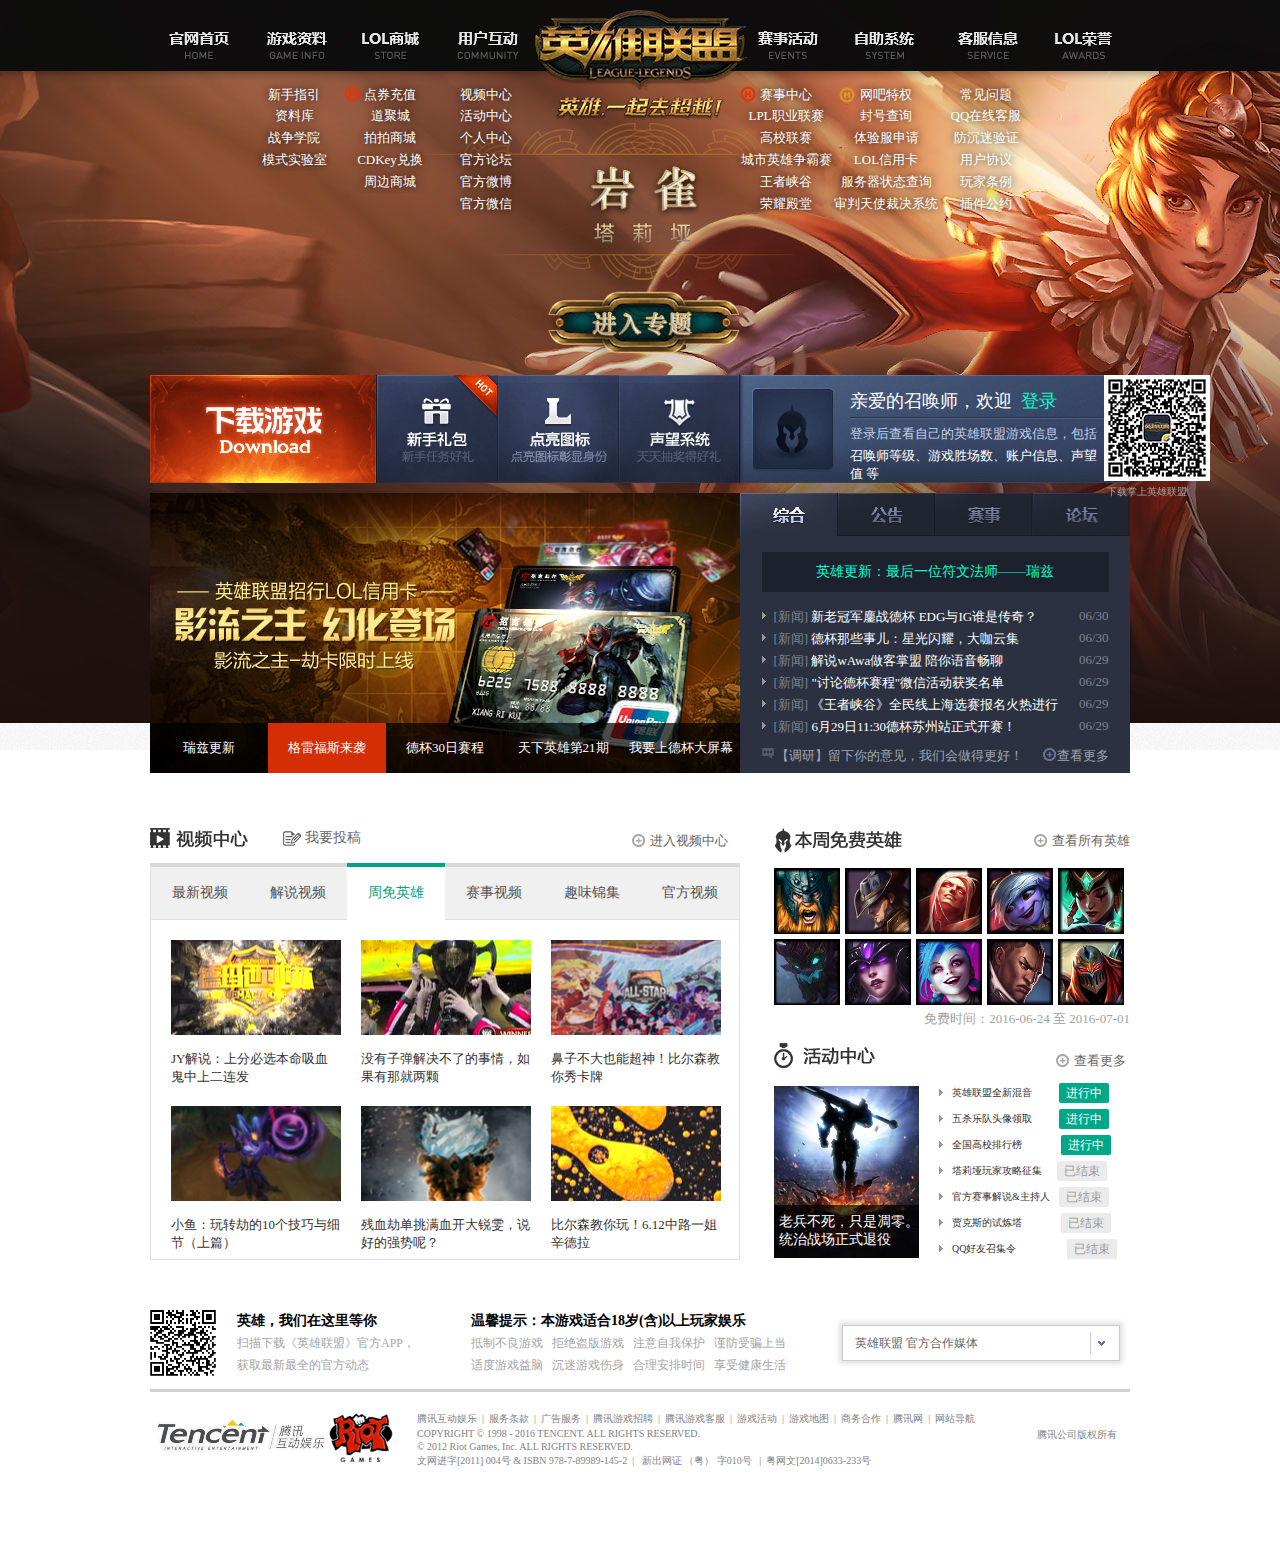
<file: LOL/index.html>
<!DOCTYPE html>
<html lang="en">
<head>
	<meta charset="utf-8">
	<!-- <meta http-equiv="refresh" content="5;url=http://www.baidu.com" > -->

	<title>英雄联盟官网首页</title>
	<link rel="stylesheet" type="text/css" href="./css/index.css">
	<link rel="stylesheet/less" type="text/css" href="./css/styles.less" />
	<script src="js/less.js-master/dist/less.min.js" type="text/javascript"></script>
</head>
<body>
<!-- ————————头部导航栏———————— -->
<header class="header">
	<nav class="nav comWidth"> 
	<!-- 导航栏左半部 -->
		<ul class="top_nav-left fl">
			<li><a href=""><i class="a_home"></i></a></li>
			<li><a href=""><i class="a_gameInfo"></i></a>
				<ul class="subnav">
					<li><a href="" style="line-height:20px;">新手指引</a></li>
					<li><a href="">资料库</a></li>
					<li><a href="">战争学院</a></li>
					<li><a href="">模式实验室</a></li>
				</ul>
			</li>
			<li><a href=""><i class="a_store"></i></a>
				<ul class="subnav">
					<li class="subnav-image""><a href="" style="line-height:20px;">点券充值</a></li>
					<li><a href="">道聚城</a></li>
					<li><a href="">拍拍商城</a></li>
					<li><a href="">CDKey兑换</a></li>
					<li><a href="">周边商城</a></li>
				</ul>
			</li>
			<li><a href=""><i class="a_community"></i></a>
				<ul class="subnav">
					<li><a href="" style="line-height:20px;">视频中心</a></li>
					<li><a href="">活动中心</a></li>
					<li><a href="">个人中心</a></li>
					<li><a href="">官方论坛</a></li>
					<li><a href="">官方微博</a></li>
					<li><a href="">官方微信</a></li>
				</ul>
			</li>
			<div class="cl"></div>
		</ul>
	<!-- 导航栏右半部 -->
		<ul class="top_nav-right fr">
			<li><a href=""><i class="a_events"></i></a>
				<ul class="subnav">
					<li class="subnav-image""><a href="" style="line-height:20px;">赛事中心</a></li>
					<li><a href="">LPL职业联赛</a></li>
					<li><a href="">高校联赛</a></li>
					<li><a href="">城市英雄争霸赛</a></li>
					<li><a href="">王者峡谷</a></li>
					<li><a href="">荣耀殿堂</a></li>
				</ul>
			</li>
			<li><a href=""><i class="a_system"></i></a>
				<ul class="subnav">
					<li class="subnav-h-image"><a href="" style="line-height:20px;">网吧特权</a></li>
					<li><a href="">封号查询</a></li>
					<li><a href="">体验服申请</a></li>
					<li><a href="">LOL信用卡</a></li>
					<li><a href="">服务器状态查询</a></li>
					<li><a href="">审判天使裁决系统</a></li>
				</ul>
			</li>
			<li><a href=""><i class="a_service"></i></a>
				<ul class="subnav">
					<li><a href="" style="line-height:20px;">常见问题</a></li>
					<li><a href="">QQ在线客服</a></li>
					<li><a href="">防沉迷验证</a></li>
					<li><a href="">用户协议</a></li>
					<li><a href="">玩家条例</a></li>
					<li><a href="">插件公约</a></li>
				</ul>
			</li>
			<li><a href=""><i class="a_awards"></i></a></li>
			<div class="cl"></div>
		</ul>
		<div class="cl"></div>
		<!-- menu广告一栏 -->
		<div class="menu">
			<ul>
				<li><a href="" class="menu_download"></a></li>
				<li><a href="" class="menu_gift"><i class="giftLight"></i></a></li>
				<li><a href="" class="menu_L"><i class="giftLight"></i></a></li>
				<li><a href="" class="menu_reputation"><i class="giftLight"></i></a></li>
				<li>
					<div class="menu_login">
						<div class="login-right">
							<p class="login-bar" style="font-family: 'Microsoft YaHei';">亲爱的召唤师，欢迎 &nbsp;<a href="" class="login-into">登录</a></p>
							<div class="hr"></div>
							<p class="loginInfo" style="font-family: 'Microsoft YaHei';">登录后查看自己的英雄联盟游戏信息，包括</p>
							<p class="login-content" style="font-family: 'Microsoft YaHei';">召唤师等级、游戏胜场数、账户信息、声望值 等</p>
						</div>
					</div>
				</li>
				<div class="cl"></div>
			</ul>	
			<div class="cl"></div>
		</div>
	</nav>
	<div class="cl"></div>
</header>
<!-- ————————banner———————— -->
<div class="content">
	<div class="content-banner comWidth">
		<div class="banner-left fl">
			<div class="imgs">
				<img src="images/04.jpg" alt="">
				<img src="images/00.jpg" alt="">
				<img src="images/01.jpg" alt="">
				<img src="images/02.jpg" alt="">
				<img src="images/03.jpg" alt="">
				<img src="images/04.jpg" alt="">
				<img src="images/00.jpg" alt="">
			</div>
			<ul class="carouselTags">
				<li class="active"><a href="javascript:void(0)">瑞兹更新</a></li>
				<li><a href="javascript:void(0)">格雷福斯来袭</a></li>
				<li><a href="javascript:void(0)">德杯30日赛程</a></li>
				<li><a href="javascript:void(0)">天下英雄第21期</a></li>
				<li><a href="javascript:void(0)">我要上德杯大屏幕</a></li>
			</ul>
			<div class="cl"></div>
		</div>
		<!-- ————————banner右部———————— -->
		<div class="banner-right fr">
			<div class="right-topBar">
				<div class="zongHe border-right fl"></div>
				<div class="gongGao border-right fl"></div>
				<div class="saiShi border-right fl"></div>
				<div class="lunTan fl"></div>
			</div>
			<div class="cl"></div>
			<!-- ——————————更新展示窗口—————————— -->
			<div class="upgrade">
				<a href="">英雄更新：最后一位符文法师——瑞兹</a>
			</div>
			<!-- ——————新闻条—————— -->
			<div>
				<ul class="newLists">
					<li class="newlist">
						<a href="">[新闻]</a>
						<a href="">新老冠军鏖战德杯 EDG与IG谁是传奇？</a>
						<span class="newsDate">06/30</span>
					</li>
					<li class="newlist">
						<a href="">[新闻]</a>
						<a href="">德杯那些事儿：星光闪耀，大咖云集</a>
						<span class="newsDate">06/30</span>
					</li>
					<li class="newlist">
						<a href="">[新闻]</a>
						<a href="">解说wAwa做客掌盟 陪你语音畅聊</a>
						<span class="newsDate">06/29</span>
					</li>
					<li class="newlist">
						<a href="">[新闻]</a>
						<a href="">"讨论德杯赛程"微信活动获奖名单</a>
						<span class="newsDate">06/29</span>
					</li>
					<li class="newlist">
						<a href="">[新闻]</a>
						<a href="">《王者峡谷》全民线上海选赛报名火热进行</a>
						<span class="newsDate">06/29</span>
					</li>
					<li class="newlist">
						<a href="">[新闻]</a>
						<a href="">6月29日11:30德杯苏州站正式开赛！</a>
						<span class="newsDate">06/29</span>
					</li>
				</ul>
				<!-- ————调研———— -->
				<div class="investigate-bar">
					<a href="" class="investigate fl">【调研】留下你的意见，我们会做得更好！</a>
					<a href="" class="checkMore fr">查看更多</a>
				</div>
			</div>
		</div>
	</div>	
	<div class="cl"></div>
</div>
<!-- ——————content—————— -->
<div class="content-center">
	<div class="c-center">
		<div class="videos-center fl">
		<!-- top-title -->
			<div class="videosTitle">
				<div class="videosImage fl"></div>
				<div class="contribute fl">
					<a href="">我要投稿</a>
				</div>
				<div class="intoCenter fr">
					<a href="">进入视频中心</a>
				</div>
				<div class="cl"></div>
			</div>
			<!-- 项目 -->
			<div class="center-list">
				<ul>
					<li><a href="">最新视频</a></li>
					<li><a href="">解说视频</a></li>
					<li><a href="" style="color: #00A383;border-top: 4px solid #00A383;border-bottom: 0px;background: #fff;">周免英雄</a></li>
					<li><a href="">赛事视频</a></li>
					<li><a href="">趣味锦集</a></li>
					<li ><a href="">官方视频</a></li>
					<div class="cl"></div>
				</ul>
			</div>
		<!-- 视频 -->
			<div>
				<div class="videoGroup-up">
					<div class="video1">
						<a href="" class="video1-image">
							<div>
								<div></div>
							</div>
						</a>
						<a href="" class="video1-describe">JY解说：上分必选本命吸血鬼中上二连发</a>
					</div>
					<div class="video2">
						<a href="" class="video2-image">
							<div>
								<div></div>
							</div>
						</a>
						<a href="" class="video2-describe">没有子弹解决不了的事情，如果有那就两颗</a>				
					</div>
					<div class="video3">
						<a href="" class="video3-image">
							<div>
								<div></div>
							</div>
						</a>
						<a href="" class="video3-describe">鼻子不大也能超神！比尔森教你秀卡牌</a>
					</div>
					<div class="cl"></div>
				</div>
				<!-- down -->
				<div class="videoGroup-down">
					<div class="video4">
						<a href="" class="video4-image">
							<div>
								<div></div>
							</div>
						</a>
						<a href="" class="video4-describe">小鱼：玩转劫的10个技巧与细节（上篇）</a>
					</div>
					<div class="video5">
						<a href="" class="video5-image">
							<div>
								<div></div>
							</div>
						</a>
						<a href="" class="video5-describe">残血劫单挑满血开大锐雯，说好的强势呢？</a>				
					</div>
					<div class="video6">
						<a href="" class="video6-image">
							<div>
								<div></div>
							</div>
						</a>
						<a href="" class="video6-describe">比尔森教你玩！6.12中路一姐辛德拉</a>
					</div>
				</div>
				<div class="cl"></div>
			</div>
		</div>
	<!-- ————————免费英雄———————— -->
			<div class="freeHeros fr">
				<div class="heros">
					<div class="herosHead">
						<div class="weekHeros fl">
						</div>
						<div class="intoCenter fr down"  style="width:96px;">
							<a href="">查看所有英雄</a>
						</div>
					</div>
					<div class="heroslist">
						<div class="heroslist-up">
							<a href="" class="he heros1">
								<div class="heros1-1"></div>
							</a>
							<a href="" class="he heros2">
								<div class="heros2-2"></div>
							</a>
							<a href="" class="he heros3">
								<div class="heros3-3"></div>
							</a>
							<a href="" class="he heros4">
								<div class="heros4-4"></div>
							</a>
							<a href="" class="he heros5">
								<div class="heros5-5"></div>
							</a>
							<a href="" class="he heros6">
								<div class="heros6-6"></div>
							</a>
							<a href="" class="he heros7">
								<div class="heros7-7"></div>
							</a>
							<a href="" class="he heros8">
								<div class="heros8-8"></div>
							</a>
							<a href="" class="he heros9">
								<div class="heros9-9"></div>
							</a>
							<a href="" class="he heros10">
								<div class="heros10-10"></div>
							</a>
							<div class="cl"></div>
						</div>
						<p class="times">免费时间：2016-06-24 至 2016-07-01</p>
					</div>
				</div>
				<!-- ——————活动中心—————— -->
				<div class="activeCenter">
					<div class="activeTitle">
						<div class="activeImage fl"></div>
						<div class="intoCenter fr" style="width:74px;">
							<a href="">查看更多</a>
						</div>
					</div>
					<div class="actCenter">
						<div class="oldSoldier fl">
							<span>老兵不死，只是凋零。统治战场正式退役</span>
							<div class="oldSoldier-image"></div>
						</div>
						<div class="old-right fl">
							<ul>
								<li class="posi">
									<a href="">英雄联盟全新混音</a>
									<div class="green" style="position:relative;top:-3px; left:27px;">
										<span>进行中</span>
									</div>
								</li>
								<li class="posi">
									<a href="">五杀乐队头像领取</a>
									<div class="green" style="position:relative;top:-3px; left:27px;">
										<span>进行中</span>
									</div>
								</li>
								<li class="posi">
									<a href="">全国高校排行榜</a>
									<div class="green" style="position:relative;top:-3px; left:39px;">
										<span>进行中</span>
									</div>
								</li>
								<li class="posi">
									<a href="">塔莉垭玩家攻略征集</a>
									<div class="grey" style="position:relative;top:-3px; left:15px;">
										<span>已结束</span>
									</div>
								</li>
								<li class="posi">
									<a href="">官方赛事解说&amp;主持人</a>
									<div class="grey" style="position:relative;top:-3px; left:9px;">
										<span>已结束</span>
									</div>
								</li>
								<li class="posi">
									<a href="">贾克斯的试炼塔</a>
									<div class="grey" style="position:relative;top:-3px; left:39px;">
										<span>已结束</span>
									</div>
								</li>
								<li class="posi">
									<a href="">QQ好友召集令</a>
									<div class="grey" style="position:relative;top:-3px; left:51px;">
										<span>已结束</span>
									</div>
								</li>
								<div class="activeInfo"></div>
							</ul>
						</div>
					</div>
					<div class="activeInfo"></div>
				</div>
			</div>
		</div>
	</div>
	<div class="cl"></div>
<!-- ——————————footer—————————— -->
<div class="footer">
	<div class="footerCenter">
		<div class="footer-up">
			<div class="up1 fl"></div>
			<div class="up2 fl">
				<h3 class="footer-h3">英雄，我们在这里等你</h3>
				<p class="footer-p">扫描下载《英雄联盟》官方APP，</p>
				<p class="footer-p">获取最新最全的官方动态</p>
			</div>
			<div class="up3 fl">
				<h3 class="footer-h3"> 温馨提示：本游戏适合18岁(含)以上玩家娱乐</h3>
				<p class="footer-p">抵制不良游戏&nbsp;&nbsp;&nbsp;拒绝盗版游戏&nbsp;&nbsp;&nbsp;注意自我保护&nbsp;&nbsp;&nbsp;谨防受骗上当</p>
				<p class="footer-p">适度游戏益脑&nbsp;&nbsp;&nbsp;沉迷游戏伤身&nbsp;&nbsp;&nbsp;合理安排时间&nbsp;&nbsp;&nbsp;享受健康生活</p>
			</div>
			<div class="up4 fl">
				<span>英雄联盟 官方合作媒体</span>
				<i></i>
			</div>
			<div class="cl"></div>
		</div>
		<div class="up4-hr"></div>
		<div class="footer-down">
			<a href=""><div class="down-left fl"></div></a>
			<div class="down-right fl">
				<p>
					<a href="">腾讯互动娱乐</a> &nbsp;| &nbsp;<a href="">服务条款</a> &nbsp;| &nbsp;<a href="">广告服务</a> &nbsp;| &nbsp;<a href="">腾讯游戏招聘</a> &nbsp;| &nbsp;<a href="">腾讯游戏客服</a> &nbsp;| &nbsp;<a href="">游戏活动</a> &nbsp;| &nbsp;<a href="">游戏地图</a> &nbsp;| &nbsp;<a href="">商务合作</a> &nbsp;| &nbsp;<a href="">腾讯网</a> &nbsp;| &nbsp;<a href="">网站导航</a>
				</p>
				<p style="position:relative;">
					COPYRIGHT © 1998 - 2016 TENCENT. ALL RIGHTS RESERVED.
					<a href="" class="rightSide">腾讯公司版权所有</a>
				</p>
				<p>
					© 2012 Riot Games, Inc. ALL RIGHTS RESERVED.
				</p>
				<p>
					<span style="color:">文网进字[2011] 004号 & ISBN 978-7-89989-145-2</span> &nbsp;| &nbsp; <a href="">新出网证 （粤） 字010号</a> &nbsp; | &nbsp;<a href="">粤网文[2014]0633-233号</a> 
				</p>
			</div>
			<div class="cl"></div>
		</div>
	</div>
</div>
</div>
<!-- ——————————————滚动微信窗口—————————————— -->
<a href="" class="fixed">
	<img src="./gamefiles/ewm_right.png">
	<p class="load">下载掌上英雄联盟</p>
</a>
	<script src="js/jquery.js"></script>
	<script src="js/carousel.js"></script>
</body>
</html>
</file>
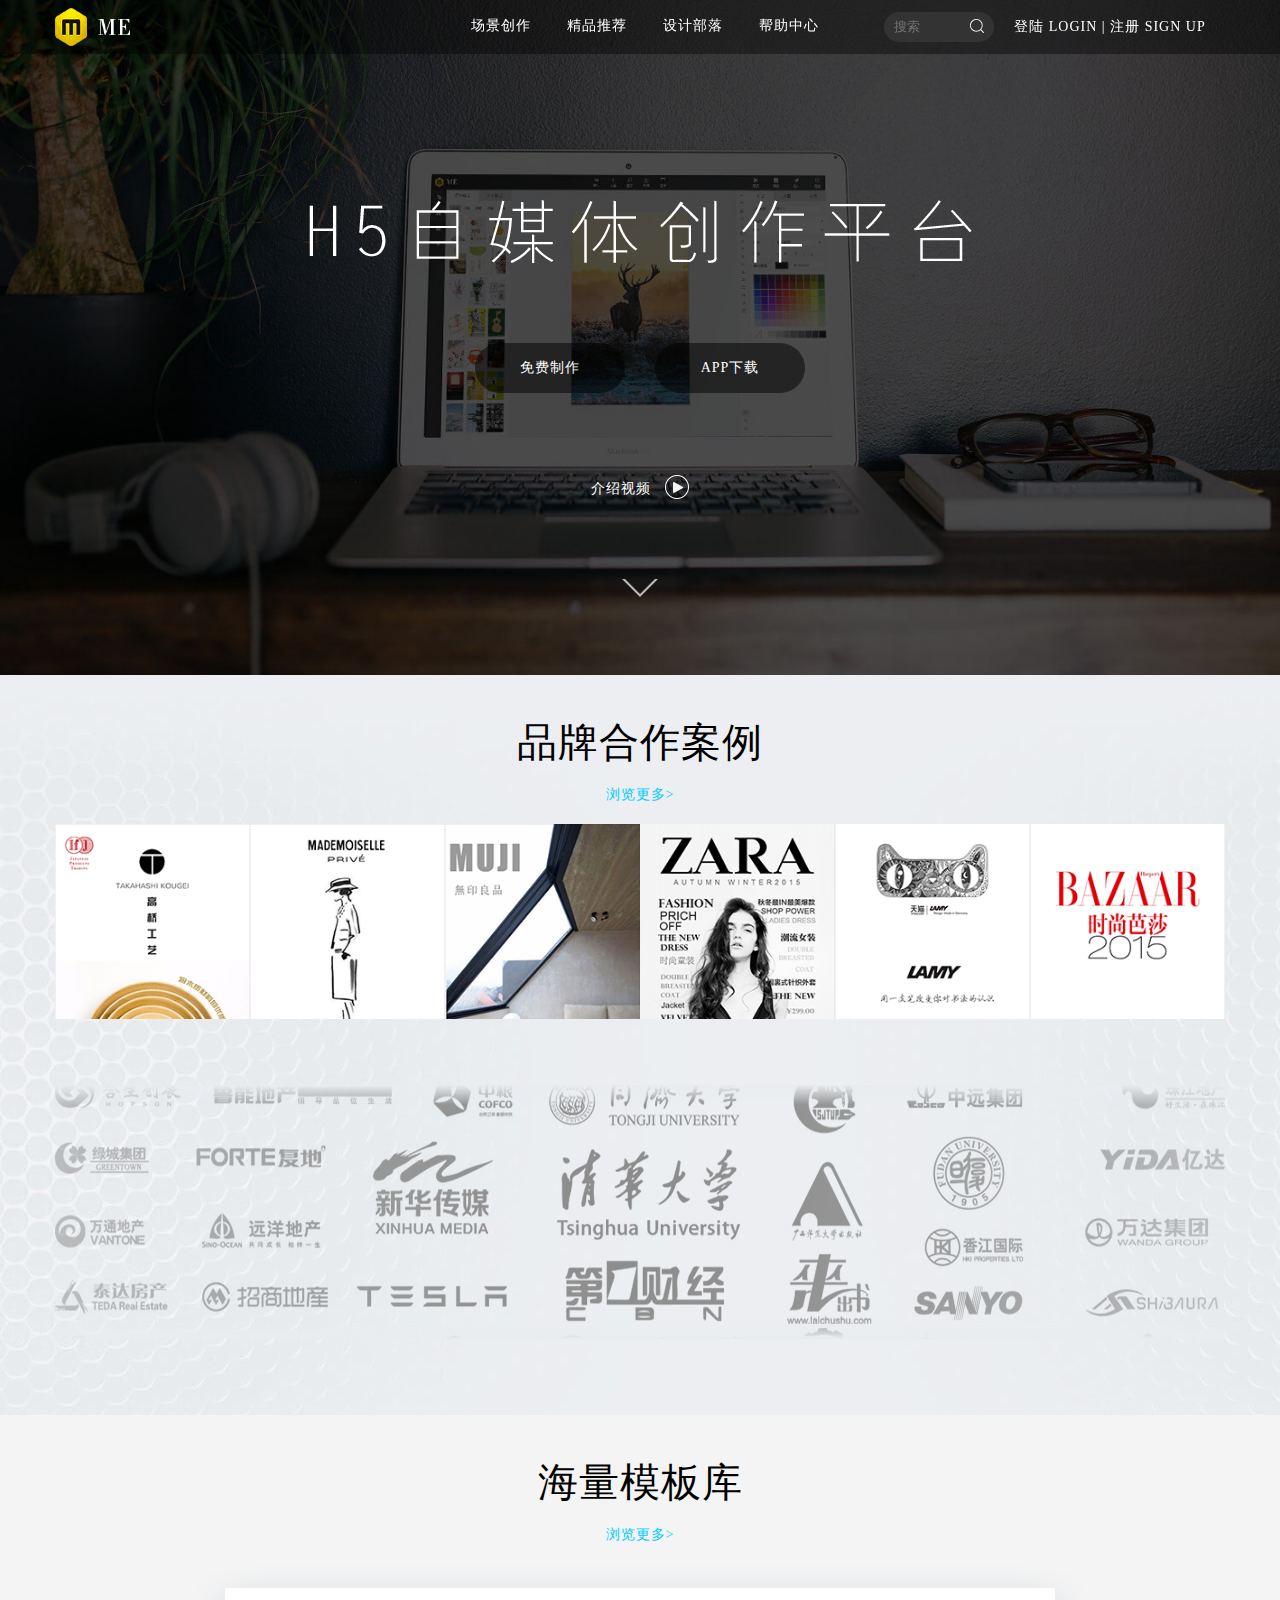
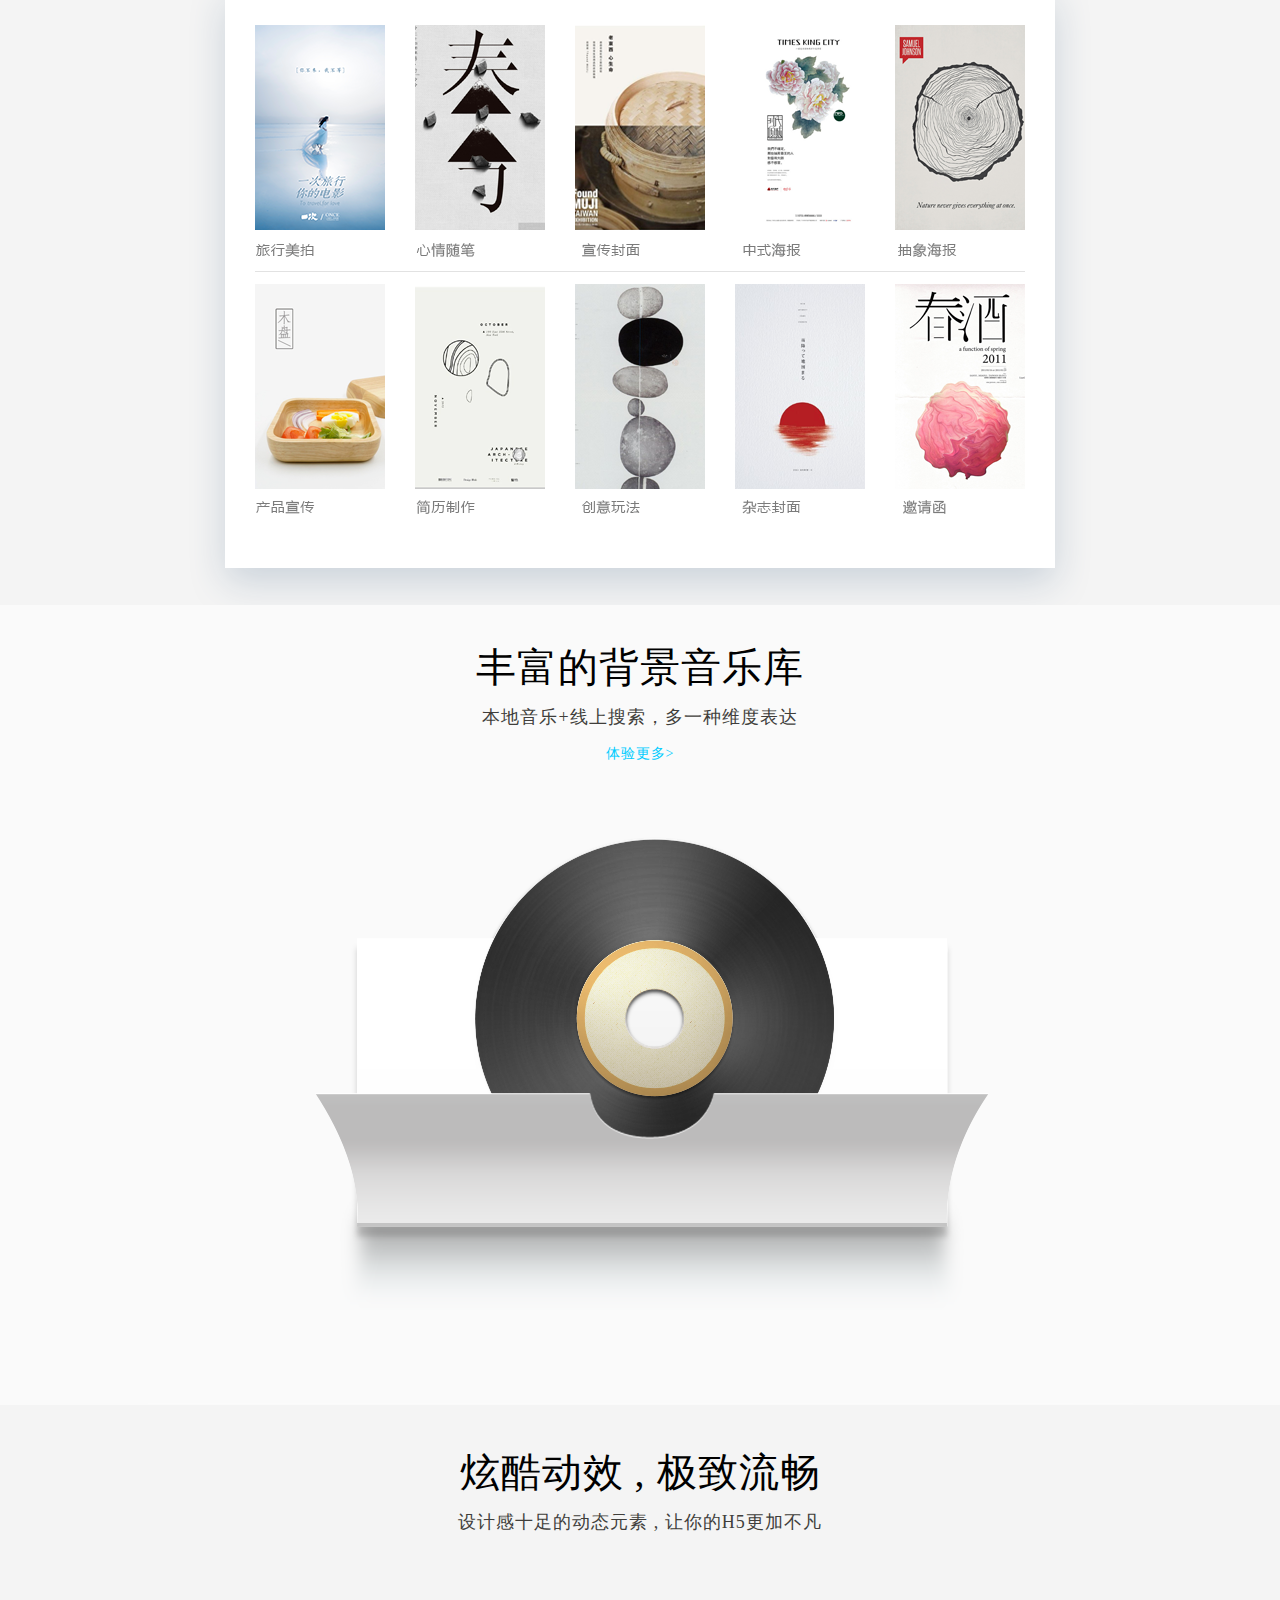
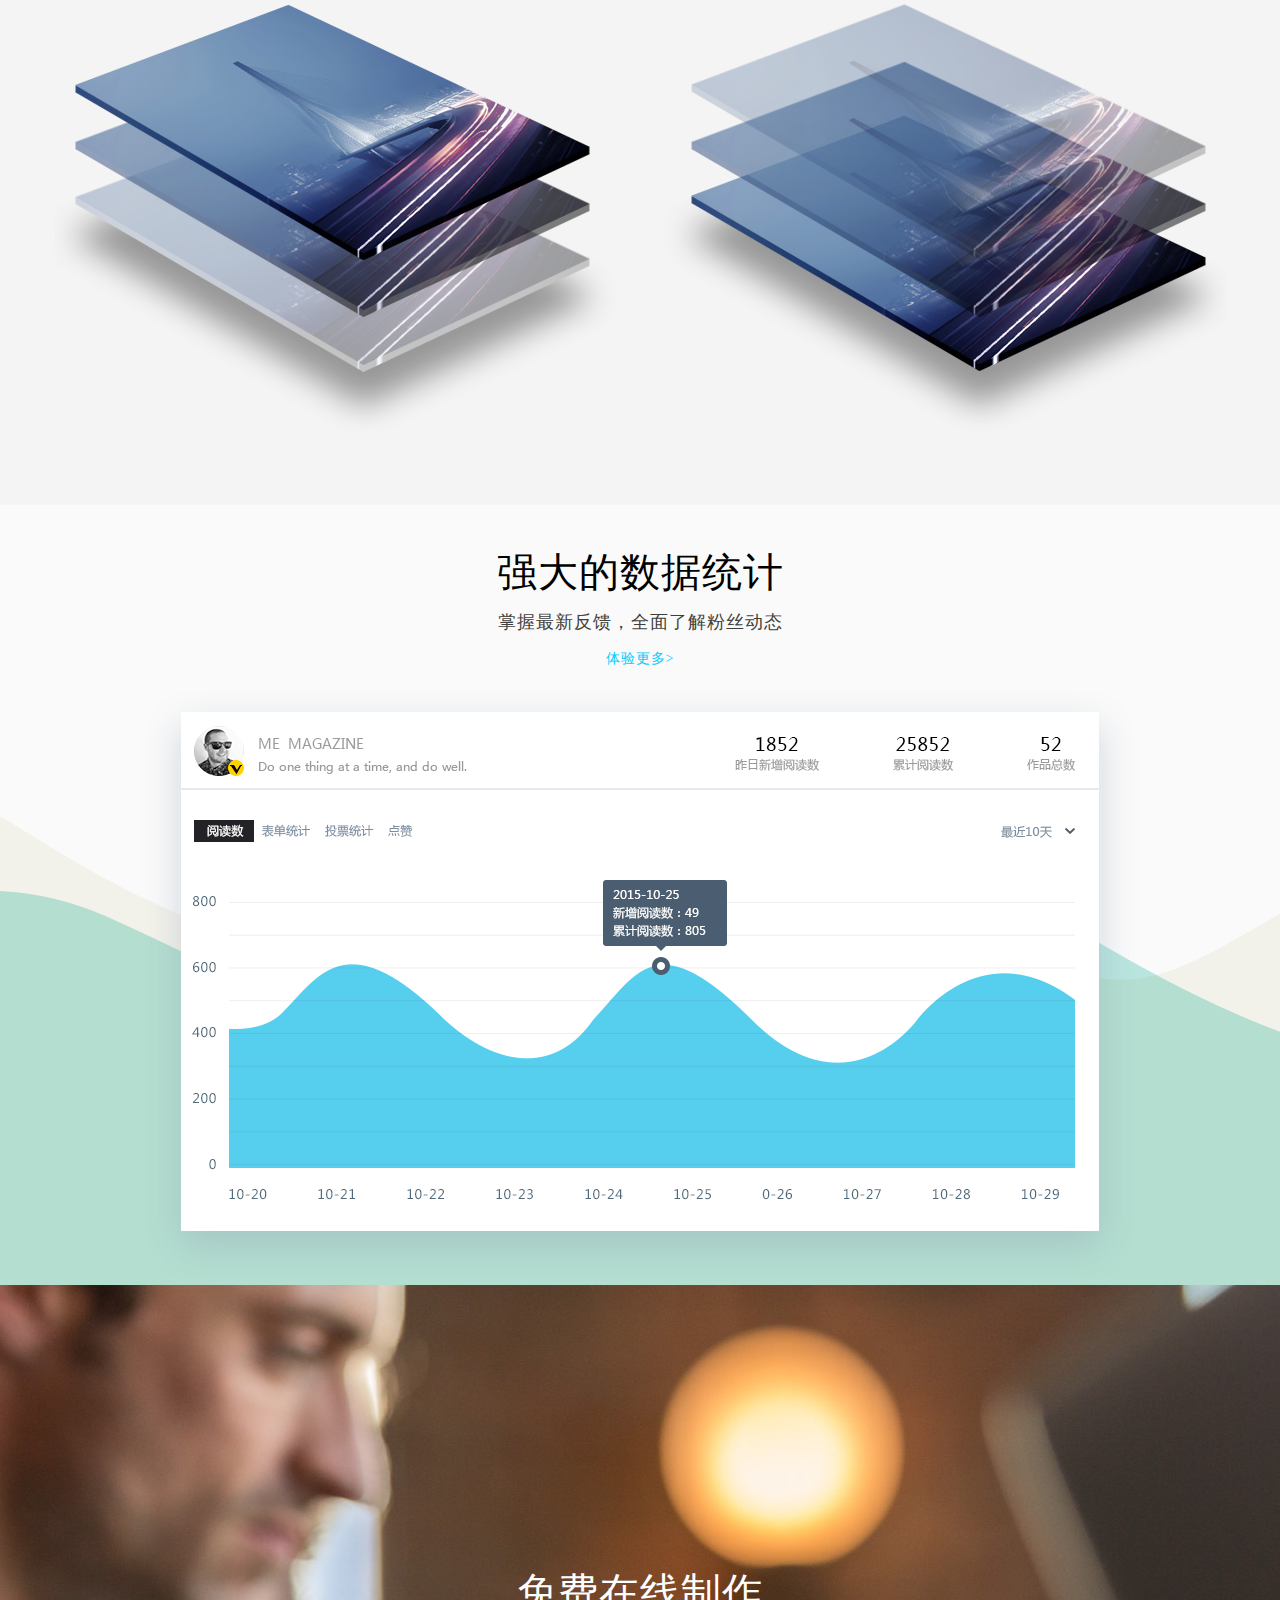
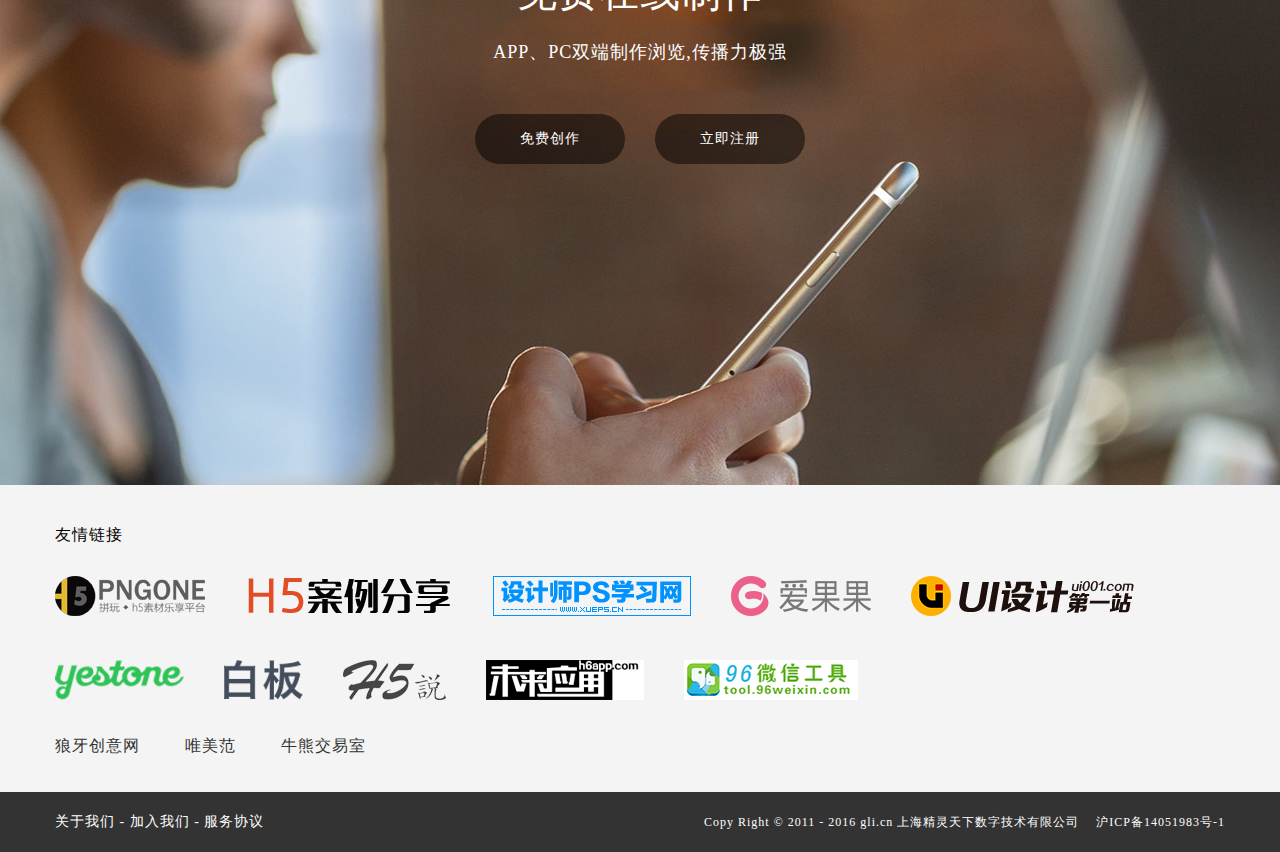
<file: ME/index.html>
<!DOCTYPE html>
<html>
<head>
	<meta charset="utf-8">
	<title>document</title>
	<link rel="stylesheet" type="text/css" href="./css/index/index.css">
	<!--[if IE 7]><link rel="stylesheet"
	href="./css/index/IE.css" type="text/css"
	media="screen"><![endif]-->
	<!--[if IE 8]><link rel="stylesheet"
	href="./css/index/IE.css" type="text/css"
	media="screen"><![endif]-->
<body>
<!-- header-nav -->
<div class="header" id="header">
		<div class="nav">
		<!-- logo -->
			<div class="logo fl">
				<a href="./index.html">
					<img src="./images/logo.png">
				</a>
			</div>
			<!-- 导航信息条 -->
			<div class="nav-list fl">
				<ul id="list">
					<li>
						<a href="./view/creation.html">
							场景创作
						</a>
						<div class="line"></div>
					</li>
					<li>
						<a href="#">
							精品推荐
						</a>
						<div class="line"></div>
					</li>				
					<li>
						<a href="./view/tribe.html">
							设计部落
						</a>
						<div class="line"></div>
					</li>				
					<li>
						<a href="#">
							帮助中心
						</a>
						<div class="line"></div>
					</li>
				</ul>
			</div>
			<!-- 搜索 -->
			<div class="index_search fl">
				<div class="search-outer fr" id="magnifier">
					<input type="text" placeholder="搜索" id="mag_input">
					<img id="img" src="./images/magnifier.png">
				</div>
			</div>
			<!-- 注册登录 -->
			<div class="login-sign fr">
				<a href="./view/login.html">登陆 LOGIN</a>  <span>|</span>  <a href="./view/regist.html">注册 SIGN UP</a>
			</div>
			<div class="cl"></div>
		</div>
</div>
<!-- top -->
<div class="top">
	<div class="H5"><img src="./images/index/H5word.png"></div>
	<div class='free' id="free">
		<a href="#" >免费制作</a>&nbsp;&nbsp;&nbsp;&nbsp;&nbsp;&nbsp;<a href="#">APP下载</a>
	</div>
	<div class="video">
		<a href="./video/me.mp4" class="aOne">
		介绍视频 
		</a>
		<a href="./video/me.mp4" class="aTwo">
			<img src="./images/index/little.png">
		</a>
	</div>
	<div class="suspendRow">
		<img src="./images/index/suspend_row.png" id="suspendRow">
	</div>
	<!-- 固定导航条 -->
	<ul class="susBar" id="susBar">
		<li>
			<a href="##" id="scRoll">
				<img src="./images/index/rowUp.png">
			</a>
		</li>
		<li>
			关注<br>我们
			<img src="./images/contactUs/1.png">
		</li>
		<li>
			下载<br>APP
			<img src="./images/contactUs/2.png">
		</li>
		<li>
			问题<br>反馈
			<img src="./images/contactUs/3.png">
		</li>
		<li style="border:0;">
			商务<br>合作
			<img src="./images/contactUs/5.png">
		</li>
	</ul>
</div>
<div class="box">
	<!-- content-案例 -->
	<div class="content">
		<div class="case">
			<h2>品牌合作案例</h2>
			<p>
				<a href="#">浏览更多></a>
			</p>
			<div class="cases">
				<ul class="case_bar" id="case_bar">
					<li>
						<img src="./images/index/0.png">
					</li>				
					<li>
						<img src="./images/index/1.png">
					</li>				
					<li>
						<img src="./images/index/2.png">
					</li>				
					<li>
						<img src="./images/index/3.png">
					</li>				
					<li>
						<img src="./images/index/4.png">
					</li>				
					<li>
						<img src="./images/index/5.png">
					</li>
					<div class="cl"></div>
				</ul>
			</div>
		</div>
		<div class="carousel">
			<div class="boxShadow"></div>
			<div class="carImg" id="carImg">
				<img src="./images/index/6.png">
				<img src="./images/index/6.png">
			</div>
			<div class="boxshadow"></div>
		</div>
	</div>
	<!-- 海量模板库 -->
	<div class="models">
		<div class="case">
			<h2>海量模板库</h2>
			<p>
				<a href="#">浏览更多></a>
			</p>
			<div class="cases">
				<img src="./images/index/7.png">
			</div>
		</div>
	</div>
	<!-- 背景音乐库 -->
	<div class="musics">
		<div class="case">
			<h2>丰富的背景音乐库</h2>
			<h4>本地音乐+线上搜索，多一种维度表达</h4>
			<p>
				<a href="#">体验更多></a>
			</p>
			<div class="cases">
				<img src="./images/index/8.png">
			</div>
		</div>
	</div>
	<!-- 炫酷动效 -->
	<div class="cool">
		<div class="case">
			<h2>炫酷动效&nbsp;,&nbsp;极致流畅</h2>
			<h4>设计感十足的动态元素&nbsp;,&nbsp;让你的H5更加不凡</h4>
			<div class="cases">
				<img src="./images/index/9.png">
			</div>
		</div>
	</div>
	<!-- 数据统计 -->
	<div class="datas">
		<div class="case">
			<h2>强大的数据统计</h2>
			<h4>掌握最新反馈，全面了解粉丝动态</h4>
			<p>
				<a href="#">体验更多></a>
			</p>
			<div class="cases">
				<img src="./images/index/10.png">
			</div>
		</div>
	</div>
	<!-- 免费在线制作 -->
	<div class="freeMake">
		<div class="make">
			<h2>免费在线制作</h2>
			<h4>APP、PC双端制作浏览,传播力极强</h4>
			<div class='free' id="ff" style="padding-top:50px;">
				<a href="#" >免费创作</a>&nbsp;&nbsp;&nbsp;&nbsp;&nbsp;&nbsp;<a href="#">立即注册</a>
			</div>
		</div>
	</div>
</div>	
<!-- 友情链接 -->
<div class="friendLink">
	<div class="centerLink">
		<p>友情链接</p>
		<ul class="imgLink" id="imgLink">
			<li><a href="#"><img src="./images/index/01.png"></a></li>
			<li><a href="#"><img src="./images/index/02.png"></a></li>
			<li><a href="#"><img src="./images/index/03.png"></a></li>
			<li><a href="#"><img src="./images/index/04.png"></a></li>
			<li><a href="#"><img src="./images/index/05.png"></a></li>
			<li><a href="#"><img src="./images/index/06.png"></a></li>
			<li><a href="#"><img src="./images/index/07.png"></a></li>
			<li><a href="#"><img src="./images/index/08.png"></a></li>
			<li><a href="#"><img src="./images/index/09.png"></a></li>
			<li><a href="#"><img src="./images/index/010.png"></a></li>
			<div class="cl"></div>
		</ul>
		<div class="wordLink" id="wordLink">
			<a href="#">狼牙创意网</a>
			<a href="#">唯美范</a>
			<a href="#">牛熊交易室</a>
		</div>
	</div>
</div>
<!-- footer -->
<div class="footer">
	<ul class="foot">
		<li class="fl">
			<a href="#">关于我们</a> - <a href="#">加入我们</a> - <a href="#">服务协议</a>
		</li>
		<li class="fr sp">
			Copy Right © 2011 - 2016 gli.cn 上海精灵天下数字技术有限公司　 沪ICP备14051983号-1
		</li>
	</ul>
</div>
</body>

<script src='./js/public.js'></script>
<script src='./js/index.js'></script>
</html>
</file>
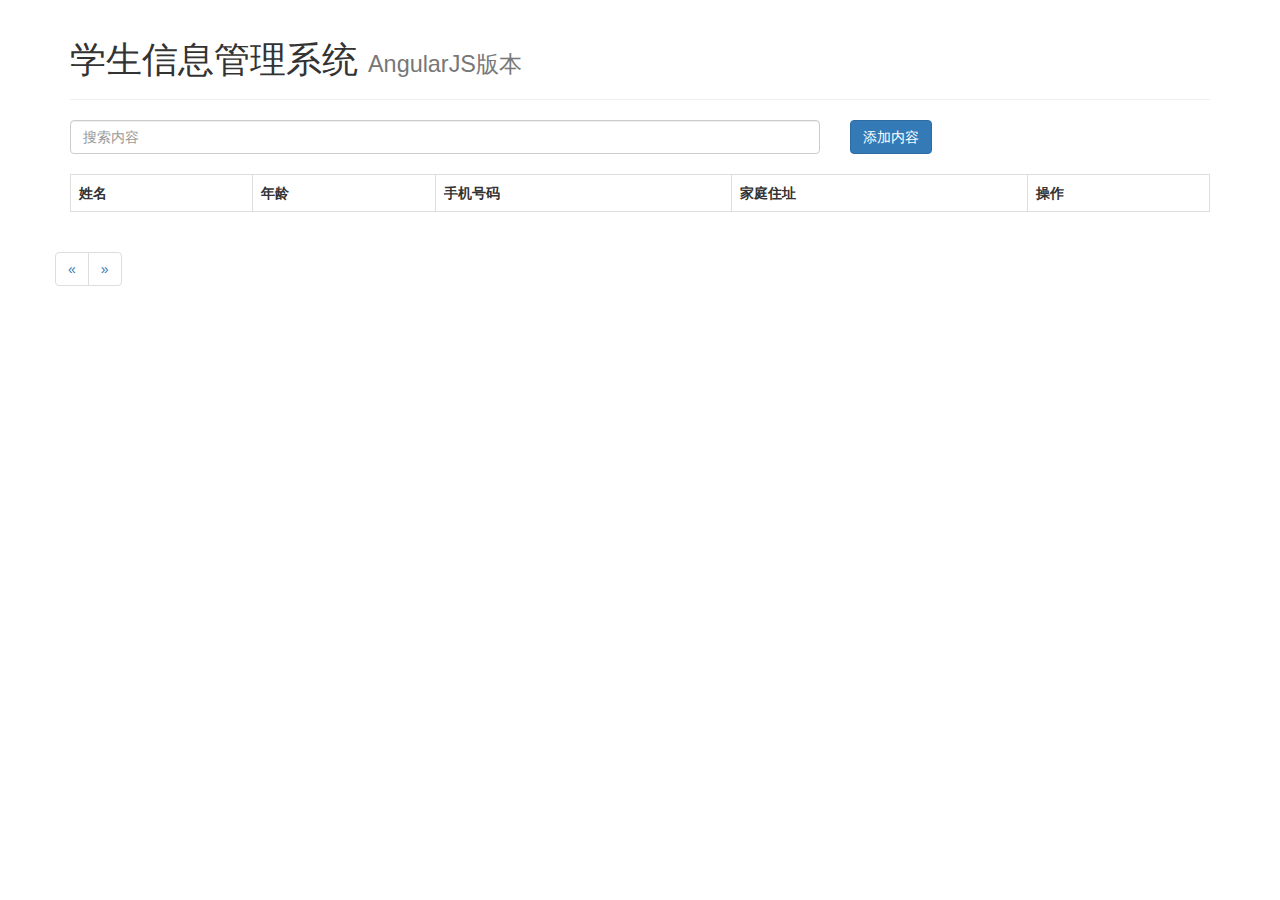
<file: shopCart/index.html>
<!doctype html>
<html lang="en">
<head>
    <meta charset="UTF-8">
    <title>Document</title>
    <link rel="stylesheet" href="css/bootstrap.min.css">
    <style>
        .pagination li a{
            cursor:pointer;
        }
    </style>
</head>
<body ng-app="myApp">
    <div class="container">
        <div ng-include="'tpl/header.html'"></div>
        <div ng-view></div>
    </div>
    <script src="lib/jquery.js"></script>
    <script src="js/bootstrap.min.js"></script>
    <script src="lib/angular.js"></script>
    <script src="lib/angular-route.js"></script>
    <script src="lib/angular-resource.js"></script>
    <script src="js/config/route.js"></script>
    <script src="js/controller/stuInfoCtrl.js"></script>
    <script src="js/service/stuDataRequest.js"></script>
    <script src="js/service/service.js"></script>
    <script src="js/service/submitService.js"></script>
    <script src="js/main.js"></script>
</body>
</html>
</file>
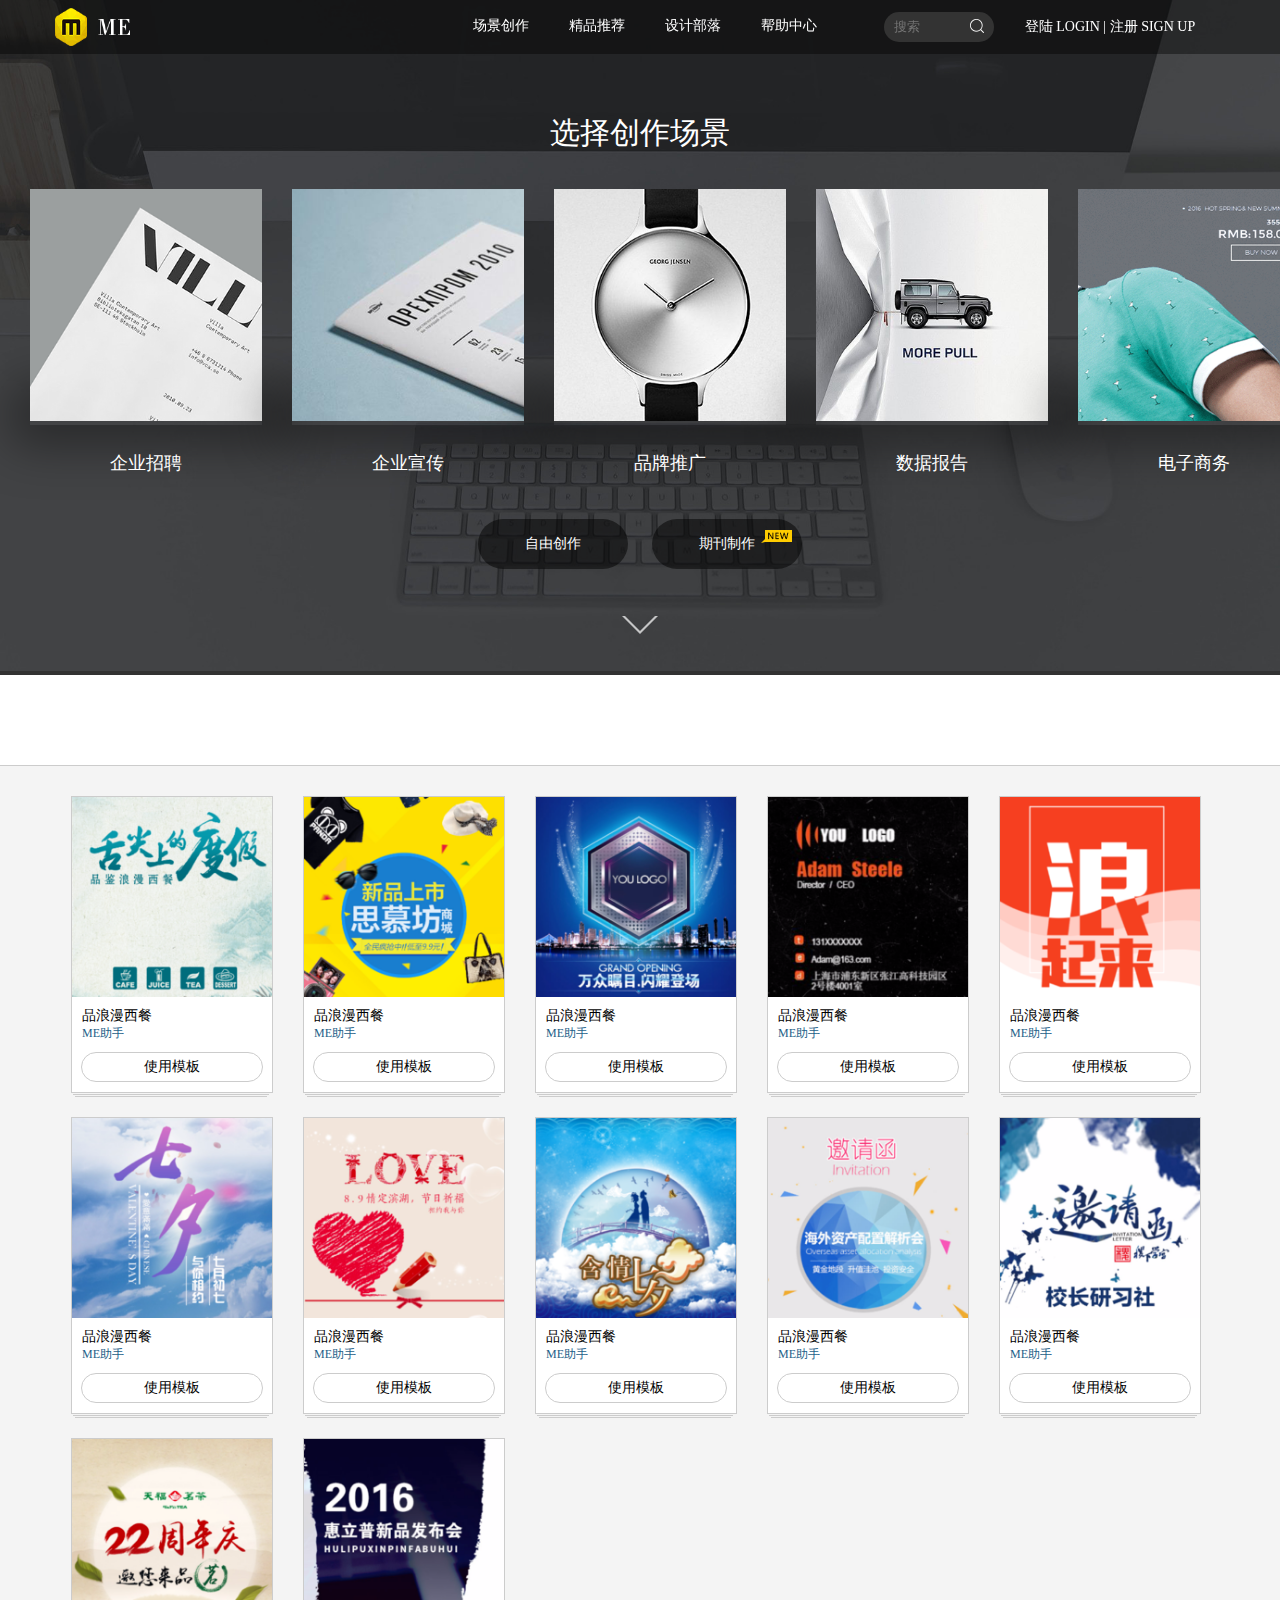
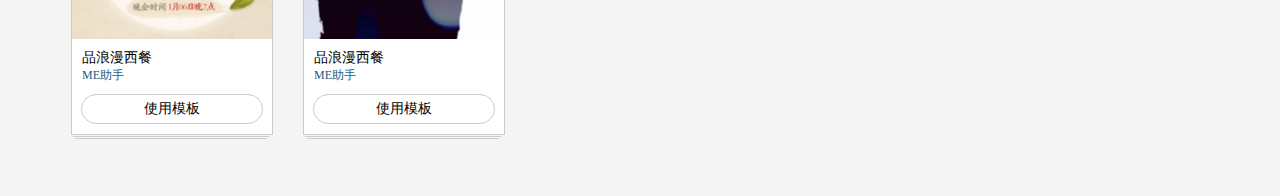
<file: ME/view/creation.html>
<!DOCTYPE html>
<html>
<head>
	<meta charset="utf-8">
	<title>场景创作</title>
	<link rel="stylesheet" type="text/css" href="../css/creation/creation.css">
	<!--[if IE 7]><link rel="stylesheet" href="../css/creation/IE.css" type="text/css" media="screen"><![endif]-->
	<!--[if IE 8]><link rel="stylesheet" href="../css/creation/IE.css" type="text/css" media="screen"><![endif]-->
</head>
<body>
<div class="header" id="header">
		<div class="nav">
		<!-- logo -->
			<div class="logo fl">
				<a href="../index.html">
					<img src="../images/logo.png">
				</a>
			</div>
			<!-- 导航信息条 -->
			<div class="nav-list fl">
				<ul id="list">
					<li>
						<a href="./creation.html">
							场景创作
						</a>
						<div class="line"></div>
					</li>
					<li>
						<a href="#">
							精品推荐
						</a>
						<div class="line"></div>
					</li>				
					<li>
						<a href="./tribe.html">
							设计部落
						</a>
						<div class="line"></div>
					</li>				
					<li>
						<a href="#">
							帮助中心
						</a>
						<div class="line"></div>
					</li>
				</ul>
			</div>
			<!-- 搜索 -->
			<div class="index_search fl">
				<div class="search-outer fr" id="magnifier">
					<input type="text" placeholder="搜索" id="mag_input">
					<img id="img" src="../images/magnifier.png">
				</div>
			</div>
			<!-- 注册登录 -->
			<div class="login-sign fr">
				<a href="./login.html">登陆 LOGIN</a>  <span>|</span>  <a href="./regist.html">注册 SIGN UP</a>
			</div>
			<div class="cl"></div>
		</div>
</div>
<!-- top -->
<div class="top">
	<h2>选择创作场景</h2>
	<div class="H5">
		<ul class="imgs" id="hover">
			<li>
				<a href="#">
					<img src="../images/creation/1.png">
				</a>
				<p>企业招聘</p>
			</li>			
			<li>
				<a href="#">
					<img src="../images/creation/2.png">
				</a>
				<p>企业宣传</p>
			</li>			
			<li>
				<a href="#">
					<img src="../images/creation/3.png">
				</a>
				<p>品牌推广</p>
			</li>			
			<li>
				<a href="#">
					<img src="../images/creation/4.png">
				</a>
				<p>数据报告</p>
			</li>			
			<li>
				<a href="#">
					<img src="../images/creation/5.png">
				</a>
				<p>电子商务</p>
			</li>
			<div class="cl"></div>
		</ul>
	</div>
	<div class='free' id="free">
		<a href="#">自由创作</a>&nbsp;&nbsp;&nbsp;&nbsp;&nbsp;&nbsp;<a href="#">期刊制作<span><img src="../images/creation/new.png"></span></a>
	</div>
	<div class="suspendRow">
		<img src="../images/index/suspend_row.png" id="suspendRow">
	</div>
	<div class="items">
		<ul class="modesItems comWidth">
			<li><span class="span">模板分类：</span></li>
			<li><a href="#" style="border-bottom: 1px solid #fff">全部</a></li>
			<li><a href="#">商业</a></li>
			<li><a href="#">微杂志</a></li>
			<li><a href="#">邀请函</a></li>
			<li><a href="#">祝福卡片</a></li>
			<li><a href="#">相册</a></li>
			<li><a href="#">文艺</a></li>
			<div class="cl"></div>
		</ul>

	</div>
	<!-- 固定导航条 -->
	<ul class="susBar" id="susBar">
		<li>
			<a href="##" id="scRoll">
				<img src="../images/index/rowUp.png">
			</a>
		</li>
		<li>
			关注<br>我们
			<img src="../images/contactUs/1.png">
		</li>
		<li>
			下载<br>APP
			<img src="../images/contactUs/2.png">
		</li>
		<li>
			问题<br>反馈
			<img src="../images/contactUs/3.png">
		</li>
		<li style="border:0;">
			商务<br>合作
			<img src="../images/contactUs/5.png">
		</li>
	</ul>
</div>
<!-- 内容 -->
<div class="content">
	<ul class="cont" id="cont">
		<li>
			<div class='contImg'>
				<a href="#">
					<img src="../images/creation/01.png">
				</a>
				<p class="one">品浪漫西餐</p>
				<p class="two">ME助手</p>
				<p class="btn">使用模板</p>
			</div>
			<div class="lineOne comLine"></div>
			<div class="lineTwo comLine"></div>
		</li>
		<li>
			<div class='contImg'>
				<a href="#">
					<img src="../images/creation/02.png">
				</a>
				<p class="one">品浪漫西餐</p>
				<p class="two">ME助手</p>
				<p class="btn">使用模板</p>
			</div>
			<div class="lineOne comLine"></div>
			<div class="lineTwo comLine"></div>
		</li>
		<li>
			<div class='contImg'>
				<a href="#">
					<img src="../images/creation/03.png">
				</a>
				<p class="one">品浪漫西餐</p>
				<p class="two">ME助手</p>
				<p class="btn">使用模板</p>
			</div>
			<div class="lineOne comLine"></div>
			<div class="lineTwo comLine"></div>
		</li>
		<li>
			<div class='contImg'>
				<a href="#">
					<img src="../images/creation/0
					4.png">
				</a>
				<p class="one">品浪漫西餐</p>
				<p class="two">ME助手</p>
				<p class="btn">使用模板</p>
			</div>
			<div class="lineOne comLine"></div>
			<div class="lineTwo comLine"></div>
		</li>
		<li>
			<div class='contImg'>
				<a href="#">
					<img src="../images/creation/05.png">
				</a>
				<p class="one">品浪漫西餐</p>
				<p class="two">ME助手</p>
				<p class="btn">使用模板</p>
			</div>
			<div class="lineOne comLine"></div>
			<div class="lineTwo comLine"></div>
		</li>
		<li>
			<div class='contImg'>
				<a href="#">
					<img src="../images/creation/06.png">
				</a>
				<p class="one">品浪漫西餐</p>
				<p class="two">ME助手</p>
				<p class="btn">使用模板</p>
			</div>
			<div class="lineOne comLine"></div>
			<div class="lineTwo comLine"></div>
		</li>
		<li>
			<div class='contImg'>
				<a href="#">
					<img src="../images/creation/07.png">
				</a>
				<p class="one">品浪漫西餐</p>
				<p class="two">ME助手</p>
				<p class="btn">使用模板</p>
			</div>
			<div class="lineOne comLine"></div>
			<div class="lineTwo comLine"></div>
		</li>
		<li>
			<div class='contImg'>
				<a href="#">
					<img src="../images/creation/08.png">
				</a>
				<p class="one">品浪漫西餐</p>
				<p class="two">ME助手</p>
				<p class="btn">使用模板</p>
			</div>
			<div class="lineOne comLine"></div>
			<div class="lineTwo comLine"></div>
		</li>
		<li>
			<div class='contImg'>
				<a href="#">
					<img src="../images/creation/09.png">
				</a>
				<p class="one">品浪漫西餐</p>
				<p class="two">ME助手</p>
				<p class="btn">使用模板</p>
			</div>
			<div class="lineOne comLine"></div>
			<div class="lineTwo comLine"></div>
		</li>
		<li>
			<div class='contImg'>
				<a href="#">
					<img src="../images/creation/010.png">
				</a>
				<p class="one">品浪漫西餐</p>
				<p class="two">ME助手</p>
				<p class="btn">使用模板</p>
			</div>
			<div class="lineOne comLine"></div>
			<div class="lineTwo comLine"></div>
		</li>
		<li>
			<div class='contImg'>
				<a href="#">
					<img src="../images/creation/011.png">
				</a>
				<p class="one">品浪漫西餐</p>
				<p class="two">ME助手</p>
				<p class="btn">使用模板</p>
			</div>
			<div class="lineOne comLine"></div>
			<div class="lineTwo comLine"></div>
		</li>
		<li>
			<div class='contImg'>
				<a href="#">
					<img src="../images/creation/012.png">
				</a>
				<p class="one">品浪漫西餐</p>
				<p class="two">ME助手</p>
				<p class="btn">使用模板</p>
			</div>
			<div class="lineOne comLine"></div>
			<div class="lineTwo comLine"></div>
		</li>
	</ul>
</div>
</body>
<script type="text/javascript" src='../js/creation.js'>
</script>
<script type="text/javascript" src='../js/public.js'></script>
</html>
</file>
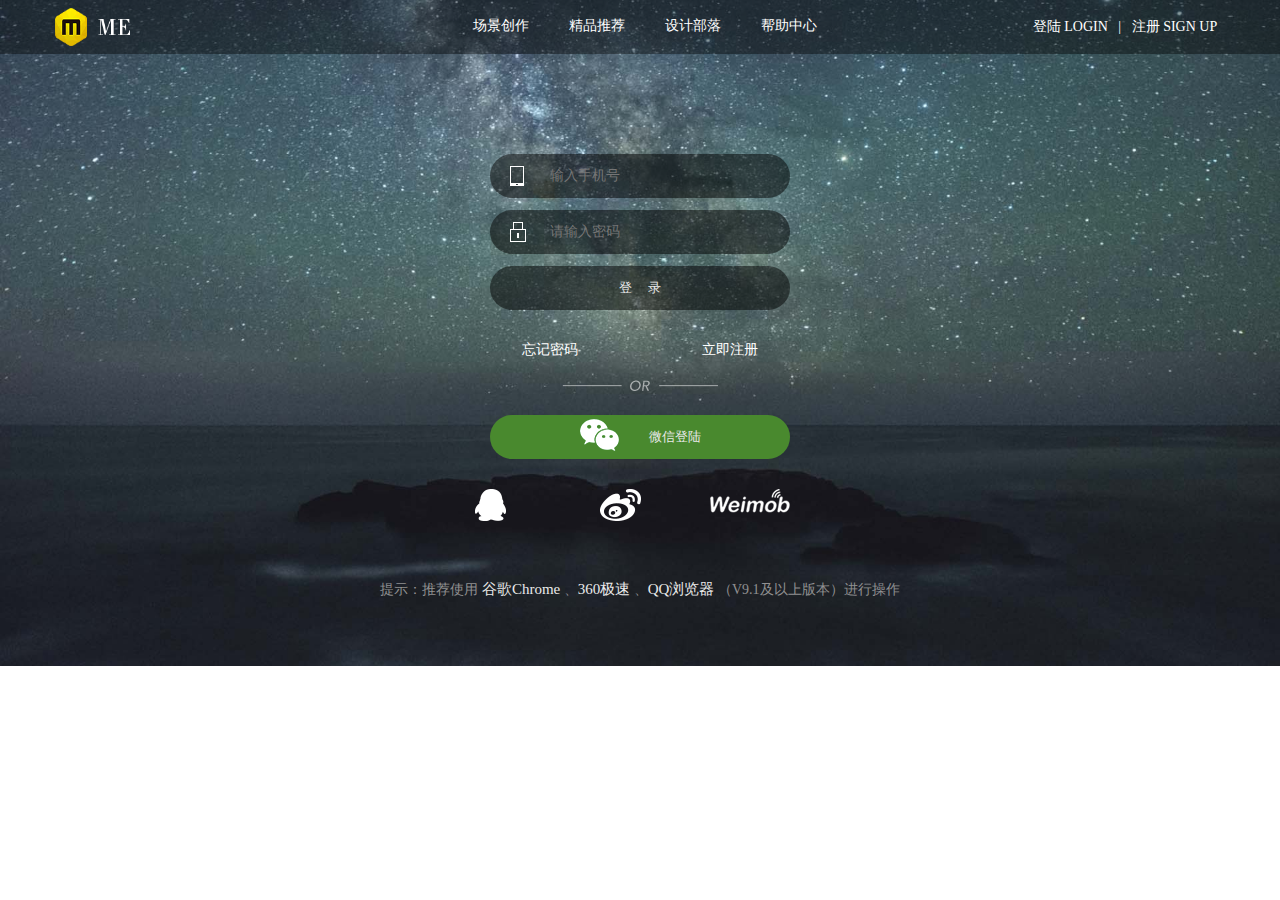
<file: ME/view/login.html>
<!DOCTYPE html>
<html lang="en">
<head>
	<meta charset="utf-8">
	<title>登陆</title>
	<link rel="stylesheet" type="text/css" href="../css/login.css">
	<link rel="stylesheet" type="text/css" href="../css/public.css">
</head>
<body>
<!-- 头部导航条 -->
<div class="background">
	<div class="header" id="header">
		<div class="nav">
		<!-- logo -->
			<div class="logo fl">
				<a href="../index.html">
					<img src="../images/logo.png">
				</a>
			</div>
			<!-- 导航信息条 -->
			<div class="nav-list fl">
				<ul id="list">
					<li>
						<a href="./creation.html">
							场景创作
						</a>
						<div class="line"></div>
					</li>
					<li>
						<a href="#">
							精品推荐
						</a>
						<div class="line"></div>
					</li>				
					<li>
						<a href="./tribe.html">
							设计部落
						</a>
						<div class="line"></div>
					</li>				
					<li>
						<a href="#">
							帮助中心
						</a>
						<div class="line"></div>
					</li>
				</ul>
			</div>
			<!-- 注册登录 -->
			<div class="login-sign fr">
				<a href="./login.html">登陆 LOGIN</a> &nbsp; <span>|</span> &nbsp; <a href="./regist.html">注册 SIGN UP</a>
			</div>
			<div class="cl"></div>
		</div>
		<!-- 内容 登陆框 -->
	</div>
	<div class="content">
		<ul class="input">
			<li>
				<img src="../images/shouji.png">
				<input type="text" name="number" placeholder="输入手机号" id="number">
			</li>			
			<li>
				<img src="../images/mima.png">
				<input type="password" name="pass" placeholder="请输入密码" id="password">
			</li>			
			<li>
				<button id="btn" class="log-btn"><span class="login-word" id="text">登&nbsp;&nbsp;&nbsp;&nbsp;&nbsp;录</span></button>
			</li>
		</ul>
				<a href="#" class="aFor aPub">忘记密码</a>
				<a href="./regist.html" class="aReg aPub">立即注册</a>
			<br>
			
				<img src="../images/OR.png">
		<br>
		
				<button class="weChat" id="weChat">
				<a href="../images/wechat.png">
					<img src="../images/weixin.png">&nbsp;&nbsp;&nbsp;&nbsp;&nbsp;&nbsp;&nbsp;&nbsp;
					<span>微信登陆</span>
				</a>
				</button>
		<br>
			<ul class="img-contact">
				<li>
					<img src="../images/qq.png">
					<p>QQ登录</p>
				</li>
				<li class="middle">
					<img src="../images/weibo1.png">
					<p>微博登录</p>
				</li>
				<li>
					<img src="../images/weibo.png" style="margin-bottom:8px;">
					<p>微盟账号登录</p>
				</li>
				<div class="cl"></div>
			</ul>
	</div>
		<p class="login-footer">
			提示：推荐使用 <span>谷歌Chrome</span> 、<span>360极速</span> 、<span>QQ浏览器</span> （V9.1及以上版本）进行操作
		</p>
</div>
</body>
<script src='../js/public.js'></script>
<script src='../js/login.js'></script>
</html>
</file>
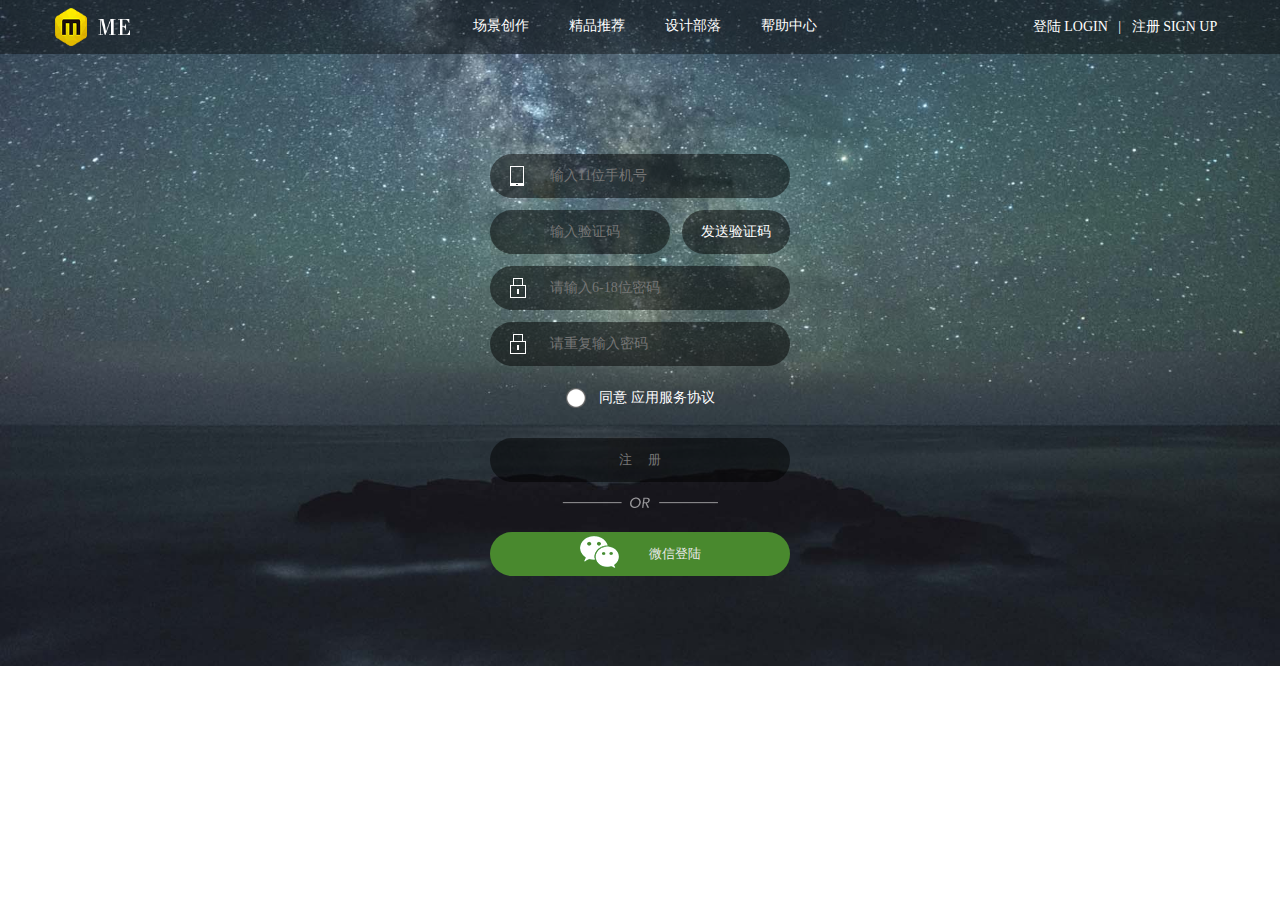
<file: ME/view/regist.html>
<!DOCTYPE html>
<html>
<head>
	<meta charset="utf-8">
	<title>Regist</title>
	<link rel="stylesheet" type="text/css" href="../css/regist.css">
	<link rel="stylesheet" type="text/css" href="../css/public.css">
</head>
<body>
<div class="background">
	<div class="header" id="header">
		<div class="nav">
		<!-- logo -->
			<div class="logo fl">
				<a href="../index.html">
					<img src="../images/logo.png">
				</a>
			</div>
			<!-- 导航信息条 -->
			<div class="nav-list fl">
				<ul id="list">
					<li>
						<a href="./creation.html">
							场景创作
						</a>
						<div class="line"></div>
					</li>
					<li>
						<a href="#">
							精品推荐
						</a>
						<div class="line"></div>
					</li>				
					<li>
						<a href="./tribe.html">
							设计部落
						</a>
						<div class="line"></div>
					</li>				
					<li>
						<a href="#">
							帮助中心
						</a>
						<div class="line"></div>
					</li>
				</ul>
			</div>
			<!-- 注册登录 -->
			<div class="login-sign fr">
				<a href="./login.html">登陆 LOGIN</a> &nbsp; <span>|</span> &nbsp; <a href="./regist.html">注册 SIGN UP</a>
			</div>
			<div class="cl"></div>
		</div>
		<!-- 内容 登陆框 -->
	</div>
	<div class="content">
		<ul class="input">
			<li>
				<img src="../images/shouji.png">
				<input type="text" name="number" placeholder="输入11位手机号" id="number">
			</li>
			<div class="special-li">
				<div class="re re1 fl">
					<input type="text" name="number" placeholder="输入验证码" style="width:130px;" id="reCode">
				</div>
				<div class="re2 re fr">
					<a href="#" id="re2">发送验证码</a>
				</div>
			</div>			
			<li>
				<img src="../images/mima.png">
				<input type="password" name="pass" placeholder="请输入6-18位密码" id="password">
			</li>				
			<li>
				<img src="../images/mima.png">
				<input type="password" name="pass" placeholder="请重复输入密码" id="rePass">
			</li>			
			<div class="agreement">
				<div class="circle" id="agree_circle">
					<img src="../images/yes.png" id="agreement">
				</div>
				<span>同意</span> <a href="#">应用服务协议</a>
			</div>
			<li>
				<button id="regist_btn" class="log-btn">
					<span class="login-word" id="registText">注&nbsp;&nbsp;&nbsp;&nbsp;&nbsp;册</span>
				</button>
			</li>
		</ul>
				<img src="../images/OR.png">
		<br>
		
				<button class="weChat" id="weChat">
				<a href="../images/wechat.png">
					<img src="../images/weixin.png">&nbsp;&nbsp;&nbsp;&nbsp;&nbsp;&nbsp;&nbsp;&nbsp;
					<span>微信登陆</span>
				</a>
				</button>
	</div>

</div>
</body>
<script src="../js/public.js"></script>
<script src="../js/regist.js"></script>
</html>
</file>
<file: LOL/css/index.css>
*{
	list-style: none;
	text-decoration: none;
	padding: 0;
	margin: 0;
	box-sizing: border-box;
}
header,nav,figure,figcaption,footer{
	display: block;
}
body{
	background: url(../images/main-bg-v28.jpg) no-repeat center top;
}
.fl{
	float: left;
}
.fr{
	float: right;
}
.cl{
	clear: both;
}
.comWidth{
	width: 980px;
	margin: 0 auto;
}
/*以上是公共类*/
.header{
	width: 100%;
}
/*顶部导航栏一行*/
.checked{
	color: #00A383;
	border-top: 4px solid #00A383;
	border-bottom: 0px;
	background: #000;
}
.top_nav-left>li{
	float: left;
	padding-top: 30px;
	overflow: hidden;
}
.top_nav-left>li>a{
	display: block;
	width: 96px;
	height: 40px;
	padding: 0 15.5px;
}
.top_nav-left>li>a>i{
	width: 65px;
	height:40px;
	display: block;
}
.top_nav-right>li{
	float: left;
	padding-top: 30px;
}
.top_nav-right>li>a{
	display: block;
	width: 96px;
	height: 40px;
	padding: 0 15.5px;
}
.top_nav-right>li>a>i{
	width: 65px;
	height:40px;
	display: block;
}

/*多项链接一侧*/

/*游戏资料、LOL商城、用户互动、赛事活动、自助系统、客服信息*/
.subnav{
	margin-top: 15px;
}
.subnav>li>a{
	color: #fff;
	font-size: small;
	font-family: "Microsoft YaHei";
	display: inline-block;
	line-height: 22px;
	text-shadow: 0 0 10px black;
}
.subnav>li{
	text-align: center;
}
.subnav-image{
	background: url(../images/top-nav-ico.png) no-repeat 2px -16px;
}
.subnav>li>a:hover{
	color: #00A383;
}
.subnav-h-image{
	background: url(../images/top-nav-ico.png) no-repeat 5px 2px;
}
/*专题 内容  banner一栏*/
.menu{
	width: 980px;
}
.menu>ul{
	width: 980px;
	height:108px;
	margin-top: 160px;
	margin-left: auto;
	margin-right: auto;
}
.menu>ul>li{
	float: left;
	overflow: hidden;
	height: 108px;
}
.menu>ul>li>a{
	display: block;
}
.menu_download{
	width: 227px;
	height: 108px;
	background: url(../images/public-v2.png) no-repeat 0 0;
}
.menu_gift{
	box-sizing: border-box;
	width: 121px;
	height: 108px;
	padding: 19px 26px;
	background: url(../images/public-v2.png) no-repeat -228px 0;
}
.menu_L{
	box-sizing: border-box;
	width: 121px;
	height: 108px;
	padding: 19px 26px;
	background: url(../images/public-v2.png) no-repeat -716px 0;
}
.menu_reputation{
	box-sizing: border-box;
	width: 121px;
	height: 108px;
	padding: 19px 26px;
	background: url(../images/public-v2.png) no-repeat -472px 0;
}
.menu_login{
	width: 388px;
	height: 108px;
	padding: 14px 20px 20px 110px;
	background: url(../images/public-v2.png) no-repeat -960px 0;
}

.login-right{
	width: 100%；
}
.login-bar{
	font-size: large;
	color: white;
}
.login-into{
	font-size: large;
	color: #00ffcc;
}
.hr{
	width: 100%;
	margin-top: 4px;
	margin-bottom: 6px;
	border-top: 1px solid;
	border-bottom: 1px solid;
	border-top-color: #24314D;
	border-bottom-color: #536382;
}
.loginInfo{
	margin-bottom: 4px;
	font-size: small;
	color: #C1CFE8;
}
.login-content{
	font-size: small;
	color: #fff;
}
/*——————————————————————banner————————————————————————————*/
/*————————banner左部————————*/
.content{
	width: 100%;
	margin-top: 10px;
}
.banner-left{
	width: 590px;
	height: 280px;
	position: relative;
	overflow: hidden;
}
.imgs{
	 position: absolute;
	top:0;left:-590px;
	width:4130px;
}
.imgs img{
	float: left;
}
.banner-left>ul{
	position: absolute;
	top: 230px;
	z-index: 1;
}
.banner-left>ul>li{
	box-sizing: border-box;
	float: left;
	width: 118px;
	height: 50px;
	background: rgba(0,0,0,0.7);
	text-align: center;
}
.banner-left>ul>li>a{
	display: inline-block;
	line-height: 50px;
	color: white;
	width: 118px;
	font-size: small;
}
.active{
	background: #D52D04!important;
}
/*.banner-left>ul>li:hover{*/
	/*background: #D52D04;*/
/*}*/
/*————————banner右部————————*/
.banner-right{
	box-sizing: border-box;
	border: 1 solid #000;
	width: 390px;
	background: #2B3140;
}
/*.border-right{
	border-right: 1px solid #000;
}*/
.zongHe{
	width: 98px;
	height: 44px;
	background: url(../images/mainspr.png) no-repeat -485px -111px;
}
.gongGao{
	width: 97px;
	height: 44px;
	background: url(../images/mainspr.png) no-repeat -387px -111px;
}
.saiShi{
	width: 97.5px;
	height: 44px;
	background: url(../images/mainspr.png) no-repeat -387px -155px;
}
.lunTan{
	width: 97.5px;
	height: 44px;
	background: url(../images/mainspr.png) no-repeat -485px -67px;
}
/*——————————更新展示窗口——————————*/
.upgrade{
	width: 347px;
	height: 40px;
	margin: 15px auto;
	background: #1D212D;
	text-align: center;
}
.upgrade>a{
	font-size:14px; 
	color: #00FFCC;
	display: inline-block;
	line-height: 40px;
	font-family: "Microsoft YaHei";
}
.upgrade>a:hover{
	text-decoration: underline;
}
/*——————新闻条——————*/
.newLists>li{
	position: relative;
	width: 347px;
	height: 22px;
	margin:0 auto;
	padding-left: 12px;
	padding-top: 1px;
	font-size: small;
	background: url(../images/mainspr.png) no-repeat -716px 5px;
}
.newlist a:nth-child(1){
	color: #7E8390;
}
.newlist a:nth-child(2){
	color: #fff;
	font-family: "Microsoft YaHei";
}
.newlist a:nth-child(2):hover{
	color: #00FFCC;
}
.newlist>span{
	color: #7E8390;
	position: absolute;
	right: 0;
}
/*————调研————*/
.investigate-bar{
	width: 347px;
	height: 26px;
	margin: 8px auto 0;
	position: relative;
}
.investigate-bar>a{
	display: inline-block;
	color: #9FA4B1;
	font-size: small;
}
.investigate{
	padding-left: 14px;
	background: url(../images/public-v2.png) no-repeat -1411px -140px;
}
.investigate:hover{
	text-decoration: underline;
}
.checkMore{
	padding-left: 14px;
	background: url(../images/public-v2.png) no-repeat -1411px -50px;
}
.checkMore:hover{
	text-decoration: underline;
}
/*——————content——————*/
.content-center{
	width: 100%;
	margin: 50px auto 0;
}
.c-center{
	width: 980px;
	margin-left: auto;
	margin-right: auto;
}
.videos-center{
	width: 592px;
}
/*————————top-title————————*/
.videosTitle{
	height: 40px;
}
.videosImage{
	width: 103px;
	height: 25px;
	background: url(../images/mainspr.png) no-repeat -616px -240px;
}
.contribute{
	margin-top: 5px;
	margin-left: 30px;
	width: 79px;
	height: 19px;
	background: url(../images/mainspr.png) no-repeat -710px -139px;;
}
.contribute>a{
	color: #666666;
	font-size: 14px;
	margin-left: 22px;
	display: inline-block;
	line-height: 19px;
}
.contribute>a:hover{
	text-decoration: underline;
}
.intoCenter{
	width: 110px;
	height: 16px;
	padding-left: 18px;
	margin-top: 8px;
	background: url(../images/public-v2.png) no-repeat -1411px -65px;
}
.intoCenter>a{
	font-size: small;
	color: #666666;
}
.intoCenter>a:hover{
	text-decoration: underline;
}
/*————————项目————————*/
.center-list{
	width: 590px;
	border-left: 1px solid #E1E1E1;
	border-right: 1px solid #E1E1E1;
}
.center-list>ul>li{
	float: left;
	width: 98px;
	height: 57px;
	text-align: center;
}
.center-list>ul>li>a{
	width: 98px;
	color: #525252;
	font-size: 14px;
	display: inline-block;
	border-top: 4px solid #D7D7D7;
	border-bottom: 1px solid #E2E2E2;
	line-height: 52px;
	background: #F0F0F0;
}
.checked{
	color: #00A383;
	border-top: 4px solid #00A383;
	border-bottom: 0px;
	background: #fff;
}
.center-list>ul>li:hover a{
	color: #00A383;
	border-top: 4px solid #00A383;
	border-bottom: 0px;
	background: #fff;
}
/*————————视频————————*/
.videoGroup-up{
	width: 590px;
	height: 160px;
	border-left:1px solid #E1E1E1;
	border-right:1px solid #E1E1E1;
}
.videoGroup-down{
	width: 590px;
	height: 180px;
	border-left:1px solid #E1E1E1;
	border-right:1px solid #E1E1E1;
	border-bottom:1px solid #E1E1E1;
}
.videoGroup-up>div{
	float: left;
}
.videoGroup-up>div>a{
	display: block;
}
.videoGroup-down>div{
	float: left;
}
.videoGroup-down>div>a{
	display: block;
}
/*————————————免费英雄————————————*/

.heroslist>div>a{
	display: inline-block;
	float: left;
	width: 66px;
	height: 66px;
}
.heroslist{
	margin-top: 15px;
}

.times{
	color: #9FA1A4;
	font-size: small;
	font-family: "Microsoft YaHei";
	text-align: right;
}
/*————————————活动中心————————————*/
.activeCenter{
	margin-top: 20px;
}
.activeTitle{
	height: 25px;
}
.activeImage{
	width: 103px;
	height: 25px;
	background: url(../images/mainspr.png) no-repeat -584px -88px;
}
.actCenter{
	margin-top: 18px;
}
.oldSoldier{
	width: 145px;
	height: 172px;
	background-size:cover; 
	background: url(../gamefiles/11.jpg) no-repeat;
}
.oldSoldier>span{
	width: 145px;
	height: 53px;
	display: block;
	box-sizing: border-box;
	padding-left: 5px;
	padding-top: 8px;
	background: rgba(0,0,0,0.7);
	font-family: "Microsoft YaHei";
	font-size: 14px;
	color: white;
	margin-top: 119px;
	vertical-align: bottom;
}
.old-right{
	margin-left: 20px;
}
.old-right>ul>li>a{
	color: #333333;
	font-size: x-small;
	display: inline-block;
	float: left;
}
.old-right>ul>li{
	margin-bottom: 6px;
	padding-left: 13px;
	background: url(../images/mainspr.png) no-repeat -716px 3px;
}
.old-right>ul>li>div{
	display:inline-block;
}
.green{
	background: #00A887;
	width: 50px;
	height: 20px;
	border-radius: 2px;
	text-align: center;
}
.green>span{
	display: inline-block;
	color: #fff;
	line-height: 20px;
	font-size: 12px;
	font-family: "Microsoft YaHei";
}
.grey{
	background: #EBEBEB;
	width: 50px;
	height: 20px;
	border-radius: 2px;
	text-align: center;
}
.grey>span{
	display: inline-block;
	color: #9A9898;
	line-height: 20px;
	font-size: 12px;
	font-family: "Microsoft YaHei";
}
.posi:hover a{
	text-decoration: underline;
}
/*————————————footer————————————*/
.footer{
	width: 100%;
}
.footerCenter{
	width: 980px;
	margin: 50px auto;
}
.footer-up{
	width: 980px;
	height: 67px;
}
.up1{
	float: left;
	width: 67px;
	height: 67px;
	margin-right: 20px;
	background: url(../images/footlogo.png) no-repeat -264px 0;
}
.up2{
	margin-right: 56px;
}
.up3{
	margin-right: 56px;
}
.footer-h3{
	font-size: 14px;
	margin-top: 2px;
	font-family: "Microsoft YaHei";
}
.footer-p{
	font-size: 12px;
	color: #A5A5A5;
	margin-top: 5px;
	font-family: "Microsoft YaHei";
}
.up4{
	width: 278px;
	height: 36px;
	border: 1px solid #CBCBCB;
	cursor:pointer;
}
.up4>span{
	display: inline-block;
	text-indent: 1em;
	margin-top: 6px;
	line-height: 22px;
	width: 248px;
	height: 22px;
	border-right: 1px solid #ccc;
	color: #666666;
	font-family: "Microsoft YaHei";
	font-size: 12px;
}
.up4>i{
	display: inline-block;
/*	margin-left: 9px;
	margin-top: 15px;*/
	margin-left: 3px;
	width: 7px;
	height: 6px;
	background: url(../images/public-v2.png) no-repeat -1411px -86px;
}
.up4{
	margin-top: 15px;
	box-shadow: 0 0 5px 3px #E2E2E2;
}
.up4-hr{
	width: 980px;
	height: 3px;
	margin-top: 12px;
	margin-bottom:20px;
	background: #D0D0D0;
}
/*————————————下部————————————*/
.footer-down{
	width:980px;
}
.down-left{
	width: 257px;
	height: 50px;
	background: url(../images/footlogo.png) no-repeat;
}
.down-right{
	width: 710px;
	height: 101px;
	box-sizing: border-box;
	padding-left: 10px;
}
.down-right>p{
	margin-bottom: 2px;
	font-size: 10px;
	font-family: "Microsoft YaHei";
	color: rgb(130,130,130);
}
.down-right>p>a{
	color: rgb(130,130,130);
}
.down-right>p>a:hover{
	text-decoration: underline;
}
.rightSide{
	position: absolute;
	right: 0;
}
.fixed{
	display: block;
	width: 106px;
	position: fixed;
	top: 375px;
	right: 70px;
}
.load{
	font-family: "Microsoft YaHei";
	margin-left: 3px;
	font-size: x-small;
	color: #A5A5A5;
}
/*——————————————————————————————————————————————
————————————————————————————————————————————————————
————————————————————————————————————————————————————*/
.login-into:hover{
	color: red;
}
.menu>ul>li>a:hover{
margin-top: -2px;
}
.heroslist>div>a>div{
	width: 66px;
	height: 66px;
	opacity: 0;
}
.oldSoldier{
	position: relative;overflow:hidden;
}
.oldSoldier-image{
	position: absolute;
	width: 145px;
	height: 172px;
	top: 172px;
	background: url(../images/images/12_03.png);
}

.videoGroup-up>div>a>div{
	width: 100%;
	height: 100%;
	background:rgba(0,0,0,.2) no-repeat;
	text-align: center;
	display: none;
}
.videoGroup-up>div>a>div>div{
	line-height: 95px;
	width: 47px;
	height: 47px;
	position: relative;
	top: 25%;
	margin: auto;
	background: url(../images/mainspr.png) no-repeat -682px -272px;
}
.videoGroup-down>div>a>div{
	width: 100%;
	height: 100%;
	background: rgba(0,0,0,.2);
	display: none;
}
.videoGroup-down>div>a>div>div{
	line-height: 95px;
	width: 47px;
	height: 47px;
	position: relative;
	top: 25%;
	margin-left: auto;
	margin-right: auto;
	background: url(../images/mainspr.png) no-repeat -682px -272px;
}
.videoGroup-up>div:hover div{
	display: block;
}
.videoGroup-down>div:hover div{
	display: block;
}
</file>
<file: ME/css/index/index.css>
@import 'nav.css';
@import 'top.css';
@import 'case.css';
@import 'footer.css';
</file>
<file: ME/css/index/IE.css>
img{
	border: 0;
}
.box{
	width: 100%;overflow: hidden;
}
.header{
	z-index: 10;
}
.free{
	width: 100%;height: 50px;padding-top:80px;
}
.free a{
	color: white;line-height:50px;display: inline-block;height: 50px;width: 150px;background: rgb(0,0,0);text-align: center;font-size: 14px;
}
.video img{
	border: 0;
}
.video>a{
	color: white;font-size: 14px;position: relative;
}
.aOne{
	top: -4px;left: -5px;
}
.aTwo{
	top: 2px;left:5px;
}
.susBar>li>a>img{
	border: 0;
} 
.susBar{
	filter:alpha(opacity: 0);
}
.search-outer>input{
	background-color: #333333;
}
</file>
<file: ME/css/creation/creation.css>
@import 'nav.css';
@import 'top.css';
@import 'content.css';
</file>
<file: ME/css/creation/IE.css>
.free{
	width: 100%;height: 25px;padding-top:30px;
}
.free a{
	position:relative;color: white;line-height:50px;display: inline-block;height: 50px;width: 150px;background: rgb(0,0,0);text-align: center;font-size: 14px;
}
.free a>span{
	position: absolute;top: 10px;right: 12px;
}
.contImg{
	height: 297px;width: 200px;
}
.search-outer>input{
	background-color: #333333;
}
</file>
<file: ME/css/login.css>
.content{
	width: 1170px;margin:0 auto;padding-top: 100px;text-align: center;
}
.input{
	width: 408px;margin: 0 auto;
}
.input li{
	margin:0 auto 12px;position: relative; width: 300px;height: 44px;background: rgba(0,0,0,.5);border-radius: 22px;
}
.input li input{
	line-height: 44px;font-size: 14px; width: 200px;padding-left:10px;background: 0,0;outline: none;border: 0;color: white;
}
.input li img{
	position: absolute;left: 20px;top: 12px;
}
.log-btn{
	background: 0,0;text-align:center;border: 0;color: #EAEAEA;line-height: 44px;cursor:pointer;width: 300px;outline: none;border-radius: 22px;
}
.log-btn:hover{
	background: rgba(0,0,0,.4);
}
.aFor{
	margin-right: 40px;
}
.aReg{
	margin-left: 40px;
}
.aFor:hover{
	text-decoration: underline;
}
.aReg:hover{
	text-decoration: underline;
}
/*微博信息栏*/
.img-contact{
	margin:0 auto;padding-top: 30px; width: 400px;
}
.img-contact li{
	float: left; width: 100px;
}
.middle{
	margin: 0 30px;
}
.img-contact li p{
	margin-top: 5px;display:none;padding:5px 10px;font-size:14px;width: 110px;background: rgba(0,0,0,.3);color:#EAEAEA; 
}
.login-footer{
	text-align: center;margin-top: 55px;color: #909091;font-size: 14px;
}
.login-footer span{
	color: #EAEAEA;font-size: 15px;
}
</file>
<file: ME/css/public.css>
.fl{float: left;}
.fr{float: right;}
.cl{clear: both;}
a{text-decoration: none;}
ul{list-style: none;}
*{margin: 0;padding: 0;box-sizing: border-box;font-family: "Microsoft YaHei";}
body{
	overflow: hidden;
}
.background{
	height: 680px;width: 100%;background: url(../images/beijing.jpg) no-repeat 0 -54px;background-size:cover;
}
/*头部*/
.header{
	width: 100%;height: 54px;z-index: 10;
}
.nav{
	width: 1170px;margin: 0 auto;text-align: center;
}
.logo{
	width: 75px;height: 54px;padding: 8px 0;
}
.logo>a>img{
	width: 75px;height: 38px;border: 0;
}
/*导航条*/
.nav-list{
	padding: 8px 0;text-align: center;	margin-left: 320px;
}
.nav-list ul{
	width: 384px;height: 38px;
}
.nav-list>ul>li{
	float: left;height:38px;overflow:hidden;width: 90px;margin-left:6px;position: relative;
}
.nav-list>ul>li>a{
	width: 74px;margin: 0 8px;color: #fff;font-size: 14px;line-height: 36px;
}
/*登陆注册*/
.line{
	position:absolute;left:-82px;width: 74px;height:0;margin:0 8px;border: 1px solid #5f686e;
}
.login-sign{
	color: #fff;font-size: 14px;padding:18px 0;text-align: center;width: 200px;height: 54px;
}
.login-sign a{
	color: #fff;
}
/*content  内容*/
.aPub{
	color: #fff;font-size: 14px;display:inline-block;line-height: 55px;width: 96px;
}
.weChat{
	outline:none;margin-top:20px;border:0;width: 300px;height: 44px;background: #49892E;color: #EAEAEA;border-radius: 22px;cursor: pointer;
}
.weChat>a{
	color: #EAEAEA;
}
.weChat>a>span{
	position: relative;top: -10px;
}
.login-sign>a:hover{
	text-decoration: underline;
}
.susBar>li>a>img{
	position: absolute;top: 22px;left: 6px;
} 
.susBar>li{
	cursor: pointer;
}
.susBar>li>img{
	position: absolute;top: 0;left: -125px;display: none;
}
.susBar>li:hover img{
	display: block;
}
</file>
<file: ME/css/regist.css>
.content{
	width: 1170px;margin:0 auto;padding-top: 100px;text-align: center;
}
.input{
	width: 408px;margin: 0 auto;
}
.input li{
	margin:0 auto 12px;position: relative; width: 300px;height: 44px;background: rgba(0,0,0,.5);border-radius: 22px;
}
.special-li{
	margin:0 auto 12px;position: relative; width: 300px;height: 44px;border-radius: 22px;
}
.re{
	border-radius:22px;height: 44px;background: rgba(0,0,0,.5);
}
.re1{
	width: 180px;padding-left: 50px;
}
.re2{
	width: 108px;
}
.re2>a:hover{
	text-decoration: underline;
}
.re2 a{
	color: #fff;font-size: 14px;display: inline-block;line-height: 44px;height: 44px;width: 108px;
}
.special-li input{
	line-height: 44px;font-size: 14px; width: 200px;padding-left:10px;background: 0,0;outline: none;border: 0;color: white;
}
.input li input{
	line-height: 44px;font-size: 14px; width: 200px;padding-left:10px;background: 0,0;outline: none;border: 0;color: white;
}
.input li img{
	position: absolute;left: 20px;top: 12px;
}
.log-btn{
	background: 0,0;cursor:not-allowed;text-align:center;border: 0;color: #777777;line-height: 44px;width: 300px;outline: none;border-radius: 22px;
}

/*用户协议*/

.agreement{
	width: 300px;height: 50px;color: #fff;font-size: 14px;text-align: center;margin: 22px auto 0;
}
.circle{
	display: inline-block;cursor:pointer;margin-bottom:2px;margin-right:10px;padding-right:10px;vertical-align:middle;padding-top:3px;padding-left:3px;width: 20px;height: 20px;background: url(../images/circle.png) no-repeat;background-size: 20px 20px;
}
.circle img{
	width: 15px;height: 15px;display: none;
}
.agreement>a{
	color: #fff;
}
.agreement>a:hover{
	text-decoration: underline;
}
</file>
